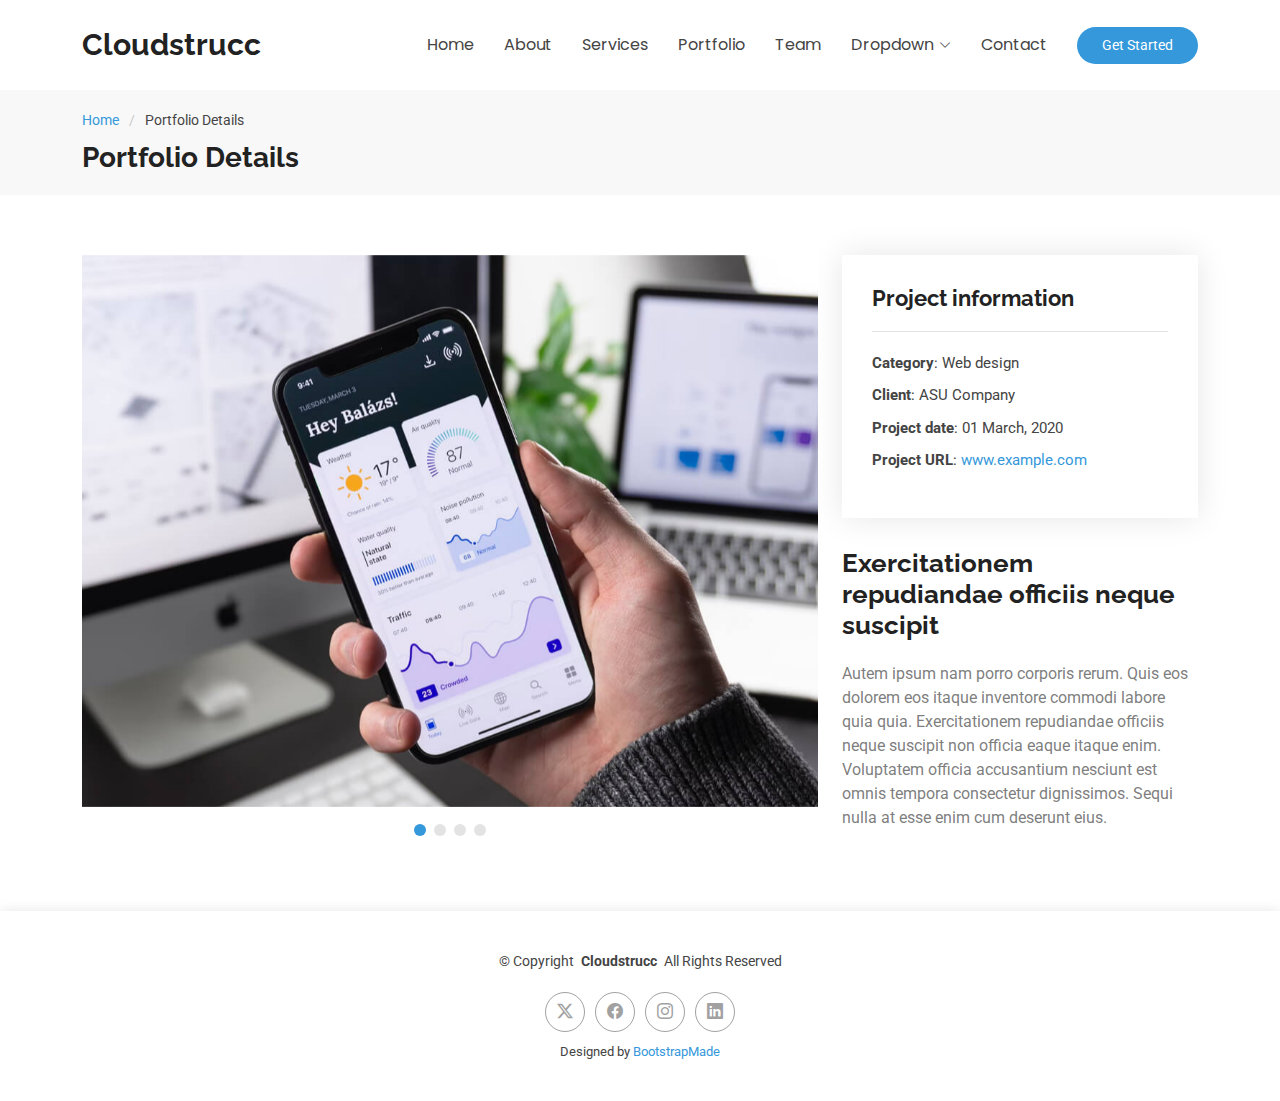
<file: portfolio-details.html>
<!DOCTYPE html>
<html lang="en">

<head>
  <meta charset="utf-8">
  <meta content="width=device-width, initial-scale=1.0" name="viewport">
  <title>Portfolio Details - Cloudstrucc Bootstrap Template</title>
  <meta name="description" content="">
  <meta name="keywords" content="">

  <!-- Favicons -->
  <link href="assets/img/favicon.png" rel="icon">
  <link href="assets/img/apple-touch-icon.png" rel="apple-touch-icon">

  <!-- Fonts -->
  <link href="https://fonts.googleapis.com" rel="preconnect">
  <link href="https://fonts.gstatic.com" rel="preconnect" crossorigin>
  <link href="https://fonts.googleapis.com/css2?family=Roboto:ital,wght@0,100;0,300;0,400;0,500;0,700;0,900;1,100;1,300;1,400;1,500;1,700;1,900&family=Poppins:ital,wght@0,100;0,200;0,300;0,400;0,500;0,600;0,700;0,800;0,900;1,100;1,200;1,300;1,400;1,500;1,600;1,700;1,800;1,900&family=Raleway:ital,wght@0,100;0,200;0,300;0,400;0,500;0,600;0,700;0,800;0,900;1,100;1,200;1,300;1,400;1,500;1,600;1,700;1,800;1,900&display=swap" rel="stylesheet">

  <!-- Vendor CSS Files -->
  <link href="assets/vendor/bootstrap/css/bootstrap.min.css" rel="stylesheet">
  <link href="assets/vendor/bootstrap-icons/bootstrap-icons.css" rel="stylesheet">
  <link href="assets/vendor/aos/aos.css" rel="stylesheet">
  <link href="assets/vendor/glightbox/css/glightbox.min.css" rel="stylesheet">
  <link href="assets/vendor/swiper/swiper-bundle.min.css" rel="stylesheet">

  <!-- Main CSS File -->
  <link href="assets/css/main.css" rel="stylesheet">

  <!-- =======================================================
  * Template Name: Cloudstrucc
  * Template URL: https://bootstrapmade.com/Cloudstrucc-free-bootstrap-template/
  * Updated: Aug 07 2024 with Bootstrap v5.3.3
  * Author: BootstrapMade.com
  * License: https://bootstrapmade.com/license/
  ======================================================== -->
</head>

<body class="portfolio-details-page">

  <header id="header" class="header d-flex align-items-center sticky-top">
    <div class="container-fluid container-xl position-relative d-flex align-items-center">

      <a href="index.html" class="logo d-flex align-items-center me-auto">
        <!-- Uncomment the line below if you also wish to use an image logo -->
        <!-- <img src="assets/img/logo.png" alt=""> -->
        <h1 class="sitename">Cloudstrucc</h1>
      </a>

      <nav id="navmenu" class="navmenu">
        <ul>
          <li><a href="#hero">Home<br></a></li>
          <li><a href="#about">About</a></li>
          <li><a href="#services">Services</a></li>
          <li><a href="#portfolio">Portfolio</a></li>
          <li><a href="#team">Team</a></li>
          <li class="dropdown"><a href="#"><span>Dropdown</span> <i class="bi bi-chevron-down toggle-dropdown"></i></a>
            <ul>
              <li><a href="#">Dropdown 1</a></li>
              <li class="dropdown"><a href="#"><span>Deep Dropdown</span> <i class="bi bi-chevron-down toggle-dropdown"></i></a>
                <ul>
                  <li><a href="#">Deep Dropdown 1</a></li>
                  <li><a href="#">Deep Dropdown 2</a></li>
                  <li><a href="#">Deep Dropdown 3</a></li>
                  <li><a href="#">Deep Dropdown 4</a></li>
                  <li><a href="#">Deep Dropdown 5</a></li>
                </ul>
              </li>
              <li><a href="#">Dropdown 2</a></li>
              <li><a href="#">Dropdown 3</a></li>
              <li><a href="#">Dropdown 4</a></li>
            </ul>
          </li>
          <li><a href="#contact">Contact</a></li>
        </ul>
        <i class="mobile-nav-toggle d-xl-none bi bi-list"></i>
      </nav>

      <a class="btn-getstarted" href="index.html#about">Get Started</a>

    </div>
  </header>

  <main class="main">

    <!-- Page Title -->
    <div class="page-title" data-aos="fade">
      <div class="container">
        <nav class="breadcrumbs">
          <ol>
            <li><a href="index.html">Home</a></li>
            <li class="current">Portfolio Details</li>
          </ol>
        </nav>
        <h1>Portfolio Details</h1>
      </div>
    </div><!-- End Page Title -->

    <!-- Portfolio Details Section -->
    <section id="portfolio-details" class="portfolio-details section">

      <div class="container" data-aos="fade-up" data-aos-delay="100">

        <div class="row gy-4">

          <div class="col-lg-8">
            <div class="portfolio-details-slider swiper init-swiper">

              <script type="application/json" class="swiper-config">
                {
                  "loop": true,
                  "speed": 600,
                  "autoplay": {
                    "delay": 5000
                  },
                  "slidesPerView": "auto",
                  "pagination": {
                    "el": ".swiper-pagination",
                    "type": "bullets",
                    "clickable": true
                  }
                }
              </script>

              <div class="swiper-wrapper align-items-center">

                <div class="swiper-slide">
                  <img src="assets/img/portfolio/app-1.jpg" alt="">
                </div>

                <div class="swiper-slide">
                  <img src="assets/img/portfolio/product-1.jpg" alt="">
                </div>

                <div class="swiper-slide">
                  <img src="assets/img/portfolio/branding-1.jpg" alt="">
                </div>

                <div class="swiper-slide">
                  <img src="assets/img/portfolio/books-1.jpg" alt="">
                </div>

              </div>
              <div class="swiper-pagination"></div>
            </div>
          </div>

          <div class="col-lg-4">
            <div class="portfolio-info" data-aos="fade-up" data-aos-delay="200">
              <h3>Project information</h3>
              <ul>
                <li><strong>Category</strong>: Web design</li>
                <li><strong>Client</strong>: ASU Company</li>
                <li><strong>Project date</strong>: 01 March, 2020</li>
                <li><strong>Project URL</strong>: <a href="#">www.example.com</a></li>
              </ul>
            </div>
            <div class="portfolio-description" data-aos="fade-up" data-aos-delay="300">
              <h2>Exercitationem repudiandae officiis neque suscipit</h2>
              <p>
                Autem ipsum nam porro corporis rerum. Quis eos dolorem eos itaque inventore commodi labore quia quia. Exercitationem repudiandae officiis neque suscipit non officia eaque itaque enim. Voluptatem officia accusantium nesciunt est omnis tempora consectetur dignissimos. Sequi nulla at esse enim cum deserunt eius.
              </p>
            </div>
          </div>

        </div>

      </div>

    </section><!-- /Portfolio Details Section -->

  </main>

  <footer id="footer" class="footer">

    <div class="container">
      <div class="copyright text-center ">
        <p>© <span>Copyright</span> <strong class="px-1 sitename">Cloudstrucc</strong> <span>All Rights Reserved</span></p>
      </div>
      <div class="social-links d-flex justify-content-center">
        <a href=""><i class="bi bi-twitter-x"></i></a>
        <a href=""><i class="bi bi-facebook"></i></a>
        <a href=""><i class="bi bi-instagram"></i></a>
        <a href=""><i class="bi bi-linkedin"></i></a>
      </div>
      <div class="credits">
        <!-- All the links in the footer should remain intact. -->
        <!-- You can delete the links only if you've purchased the pro version. -->
        <!-- Licensing information: https://bootstrapmade.com/license/ -->
        <!-- Purchase the pro version with working PHP/AJAX contact form: [buy-url] -->
        Designed by <a href="https://bootstrapmade.com/">BootstrapMade</a>
      </div>
    </div>

  </footer>

  <!-- Scroll Top -->
  <a href="#" id="scroll-top" class="scroll-top d-flex align-items-center justify-content-center"><i class="bi bi-arrow-up-short"></i></a>

  <!-- Preloader -->
  <div id="preloader"></div>

  <!-- Vendor JS Files -->
  <script src="assets/vendor/bootstrap/js/bootstrap.bundle.min.js"></script>
  <script src="assets/vendor/php-email-form/validate.js"></script>
  <script src="assets/vendor/aos/aos.js"></script>
  <script src="assets/vendor/glightbox/js/glightbox.min.js"></script>
  <script src="assets/vendor/purecounter/purecounter_vanilla.js"></script>
  <script src="assets/vendor/swiper/swiper-bundle.min.js"></script>
  <script src="assets/vendor/imagesloaded/imagesloaded.pkgd.min.js"></script>
  <script src="assets/vendor/isotope-layout/isotope.pkgd.min.js"></script>

  <!-- Main JS File -->
  <script src="assets/js/main.js"></script>

</body>

</html>
</file>
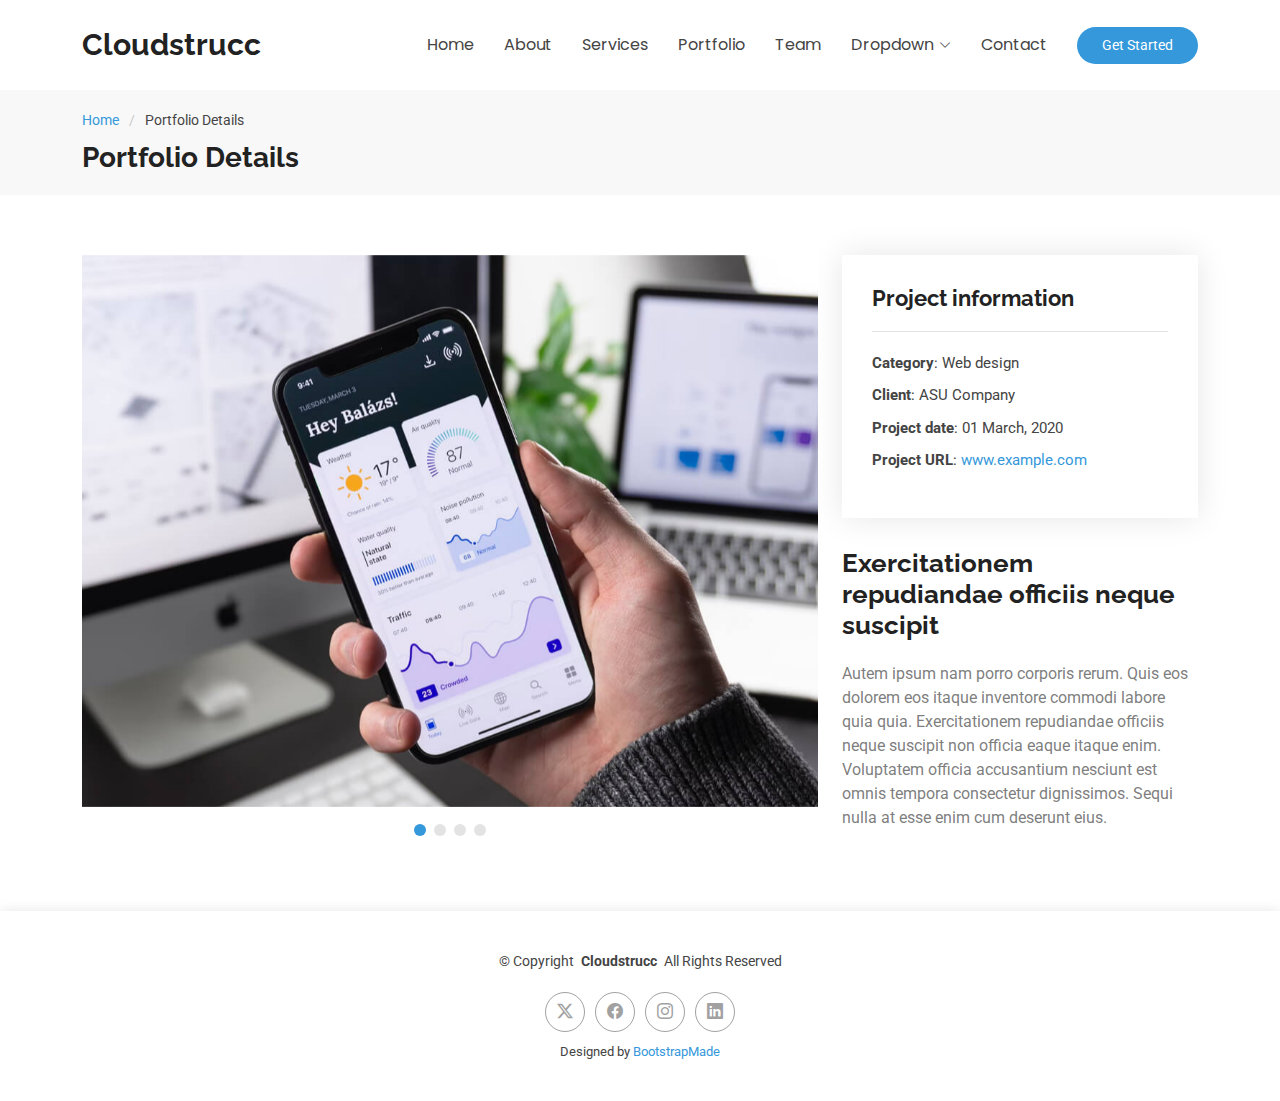
<file: product-ecomm.html>
<!DOCTYPE html>
<html lang="en">

<head>
  <meta charset="utf-8">
  <meta content="width=device-width, initial-scale=1.0" name="viewport">
  <title>Power Pages Template Libary - Cloudstrucc</title>
  <meta name="description" content="">
  <meta name="keywords" content="">

  <!-- Favicons -->
  <link href="assets/img/favicon.png" rel="icon">
  <link href="assets/img/apple-touch-icon.png" rel="apple-touch-icon">

  <!-- Fonts -->
  <link href="https://fonts.googleapis.com" rel="preconnect">
  <link href="https://fonts.gstatic.com" rel="preconnect" crossorigin>
  <link href="https://fonts.googleapis.com/css2?family=Roboto:ital,wght@0,100;0,300;0,400;0,500;0,700;0,900;1,100;1,300;1,400;1,500;1,700;1,900&family=Poppins:ital,wght@0,100;0,200;0,300;0,400;0,500;0,600;0,700;0,800;0,900;1,100;1,200;1,300;1,400;1,500;1,600;1,700;1,800;1,900&family=Raleway:ital,wght@0,100;0,200;0,300;0,400;0,500;0,600;0,700;0,800;0,900;1,100;1,200;1,300;1,400;1,500;1,600;1,700;1,800;1,900&display=swap" rel="stylesheet">

  <!-- Vendor CSS Files -->
  <link href="assets/vendor/bootstrap/css/bootstrap.min.css" rel="stylesheet">
  <link href="assets/vendor/bootstrap-icons/bootstrap-icons.css" rel="stylesheet">
  <link href="assets/vendor/aos/aos.css" rel="stylesheet">
  <link href="assets/vendor/glightbox/css/glightbox.min.css" rel="stylesheet">
  <link href="assets/vendor/swiper/swiper-bundle.min.css" rel="stylesheet">

  <!-- Main CSS File -->
  <link href="assets/css/main.css" rel="stylesheet">

  <!-- =======================================================
  * Template Name: Cloudstrucc
  * Template URL: https://bootstrapmade.com/Cloudstrucc-free-bootstrap-template/
  * Updated: Aug 07 2024 with Bootstrap v5.3.3
  * Author: BootstrapMade.com
  * License: https://bootstrapmade.com/license/
  ======================================================== -->
</head>

<body class="portfolio-details-page">

  <header id="header" class="header d-flex align-items-center sticky-top">
    <div class="container-fluid container-xl position-relative d-flex align-items-center">

      <a href="index.html" class="logo d-flex align-items-center me-auto">
        <!-- Uncomment the line below if you also wish to use an image logo -->
        <!-- <img src="assets/img/logo.png" alt=""> -->
        <h1 class="sitename">Cloudstrucc</h1>
      </a>

      <nav id="navmenu" class="navmenu">
        <ul>
          <li><a href="#hero">Home<br></a></li>
          <li><a href="#about">About</a></li>
          <li><a href="#services">Services</a></li>
          <li><a href="#portfolio">Portfolio</a></li>
          <li><a href="#team">Team</a></li>
          <li class="dropdown"><a href="#"><span>Dropdown</span> <i class="bi bi-chevron-down toggle-dropdown"></i></a>
            <ul>
              <li><a href="#">Dropdown 1</a></li>
              <li class="dropdown"><a href="#"><span>Deep Dropdown</span> <i class="bi bi-chevron-down toggle-dropdown"></i></a>
                <ul>
                  <li><a href="#">Deep Dropdown 1</a></li>
                  <li><a href="#">Deep Dropdown 2</a></li>
                  <li><a href="#">Deep Dropdown 3</a></li>
                  <li><a href="#">Deep Dropdown 4</a></li>
                  <li><a href="#">Deep Dropdown 5</a></li>
                </ul>
              </li>
              <li><a href="#">Dropdown 2</a></li>
              <li><a href="#">Dropdown 3</a></li>
              <li><a href="#">Dropdown 4</a></li>
            </ul>
          </li>
          <li><a href="#contact">Contact</a></li>
        </ul>
        <i class="mobile-nav-toggle d-xl-none bi bi-list"></i>
      </nav>

      <a class="btn-getstarted" href="index.html#about">Get Started</a>

    </div>
  </header>

  <main class="main">

    <!-- Page Title -->
    <div class="page-title" data-aos="fade">
      <div class="container">
        <nav class="breadcrumbs">
          <ol>
            <li><a href="index.html">Home</a></li>
            <li class="current">Portfolio Details</li>
          </ol>
        </nav>
        <h1>Portfolio Details</h1>
      </div>
    </div><!-- End Page Title -->

    <!-- Portfolio Details Section -->
    <section id="portfolio-details" class="portfolio-details section">

      <div class="container" data-aos="fade-up" data-aos-delay="100">

        <div class="row gy-4">

          <div class="col-lg-8">
            <div class="portfolio-details-slider swiper init-swiper">

              <script type="application/json" class="swiper-config">
                {
                  "loop": true,
                  "speed": 600,
                  "autoplay": {
                    "delay": 5000
                  },
                  "slidesPerView": "auto",
                  "pagination": {
                    "el": ".swiper-pagination",
                    "type": "bullets",
                    "clickable": true
                  }
                }
              </script>

              <div class="swiper-wrapper align-items-center">

                <div class="swiper-slide">
                  <img src="assets/img/portfolio/app-1.jpg" alt="">
                </div>

                <div class="swiper-slide">
                  <img src="assets/img/portfolio/product-1.jpg" alt="">
                </div>

                <div class="swiper-slide">
                  <img src="assets/img/portfolio/branding-1.jpg" alt="">
                </div>

                <div class="swiper-slide">
                  <img src="assets/img/portfolio/books-1.jpg" alt="">
                </div>

              </div>
              <div class="swiper-pagination"></div>
            </div>
          </div>

          <div class="col-lg-4">
            <div class="portfolio-info" data-aos="fade-up" data-aos-delay="200">
              <h3>Project information</h3>
              <ul>
                <li><strong>Category</strong>: Web design</li>
                <li><strong>Client</strong>: ASU Company</li>
                <li><strong>Project date</strong>: 01 March, 2020</li>
                <li><strong>Project URL</strong>: <a href="#">www.example.com</a></li>
              </ul>
            </div>
            <div class="portfolio-description" data-aos="fade-up" data-aos-delay="300">
              <h2>Exercitationem repudiandae officiis neque suscipit</h2>
              <p>
                Autem ipsum nam porro corporis rerum. Quis eos dolorem eos itaque inventore commodi labore quia quia. Exercitationem repudiandae officiis neque suscipit non officia eaque itaque enim. Voluptatem officia accusantium nesciunt est omnis tempora consectetur dignissimos. Sequi nulla at esse enim cum deserunt eius.
              </p>
            </div>
          </div>

        </div>

      </div>

    </section><!-- /Portfolio Details Section -->

  </main>

  <footer id="footer" class="footer">

    <div class="container">
      <div class="copyright text-center ">
        <p>© <span>Copyright</span> <strong class="px-1 sitename">Cloudstrucc</strong> <span>All Rights Reserved</span></p>
      </div>
      <div class="social-links d-flex justify-content-center">
        <a href=""><i class="bi bi-twitter-x"></i></a>
        <a href=""><i class="bi bi-facebook"></i></a>
        <a href=""><i class="bi bi-instagram"></i></a>
        <a href=""><i class="bi bi-linkedin"></i></a>
      </div>
      <div class="credits">
        <!-- All the links in the footer should remain intact. -->
        <!-- You can delete the links only if you've purchased the pro version. -->
        <!-- Licensing information: https://bootstrapmade.com/license/ -->
        <!-- Purchase the pro version with working PHP/AJAX contact form: [buy-url] -->
        Designed by <a href="https://bootstrapmade.com/">BootstrapMade</a>
      </div>
    </div>

  </footer>

  <!-- Scroll Top -->
  <a href="#" id="scroll-top" class="scroll-top d-flex align-items-center justify-content-center"><i class="bi bi-arrow-up-short"></i></a>

  <!-- Preloader -->
  <div id="preloader"></div>

  <!-- Vendor JS Files -->
  <script src="assets/vendor/bootstrap/js/bootstrap.bundle.min.js"></script>
  <script src="assets/vendor/php-email-form/validate.js"></script>
  <script src="assets/vendor/aos/aos.js"></script>
  <script src="assets/vendor/glightbox/js/glightbox.min.js"></script>
  <script src="assets/vendor/purecounter/purecounter_vanilla.js"></script>
  <script src="assets/vendor/swiper/swiper-bundle.min.js"></script>
  <script src="assets/vendor/imagesloaded/imagesloaded.pkgd.min.js"></script>
  <script src="assets/vendor/isotope-layout/isotope.pkgd.min.js"></script>

  <!-- Main JS File -->
  <script src="assets/js/main.js"></script>

</body>

</html>
</file>
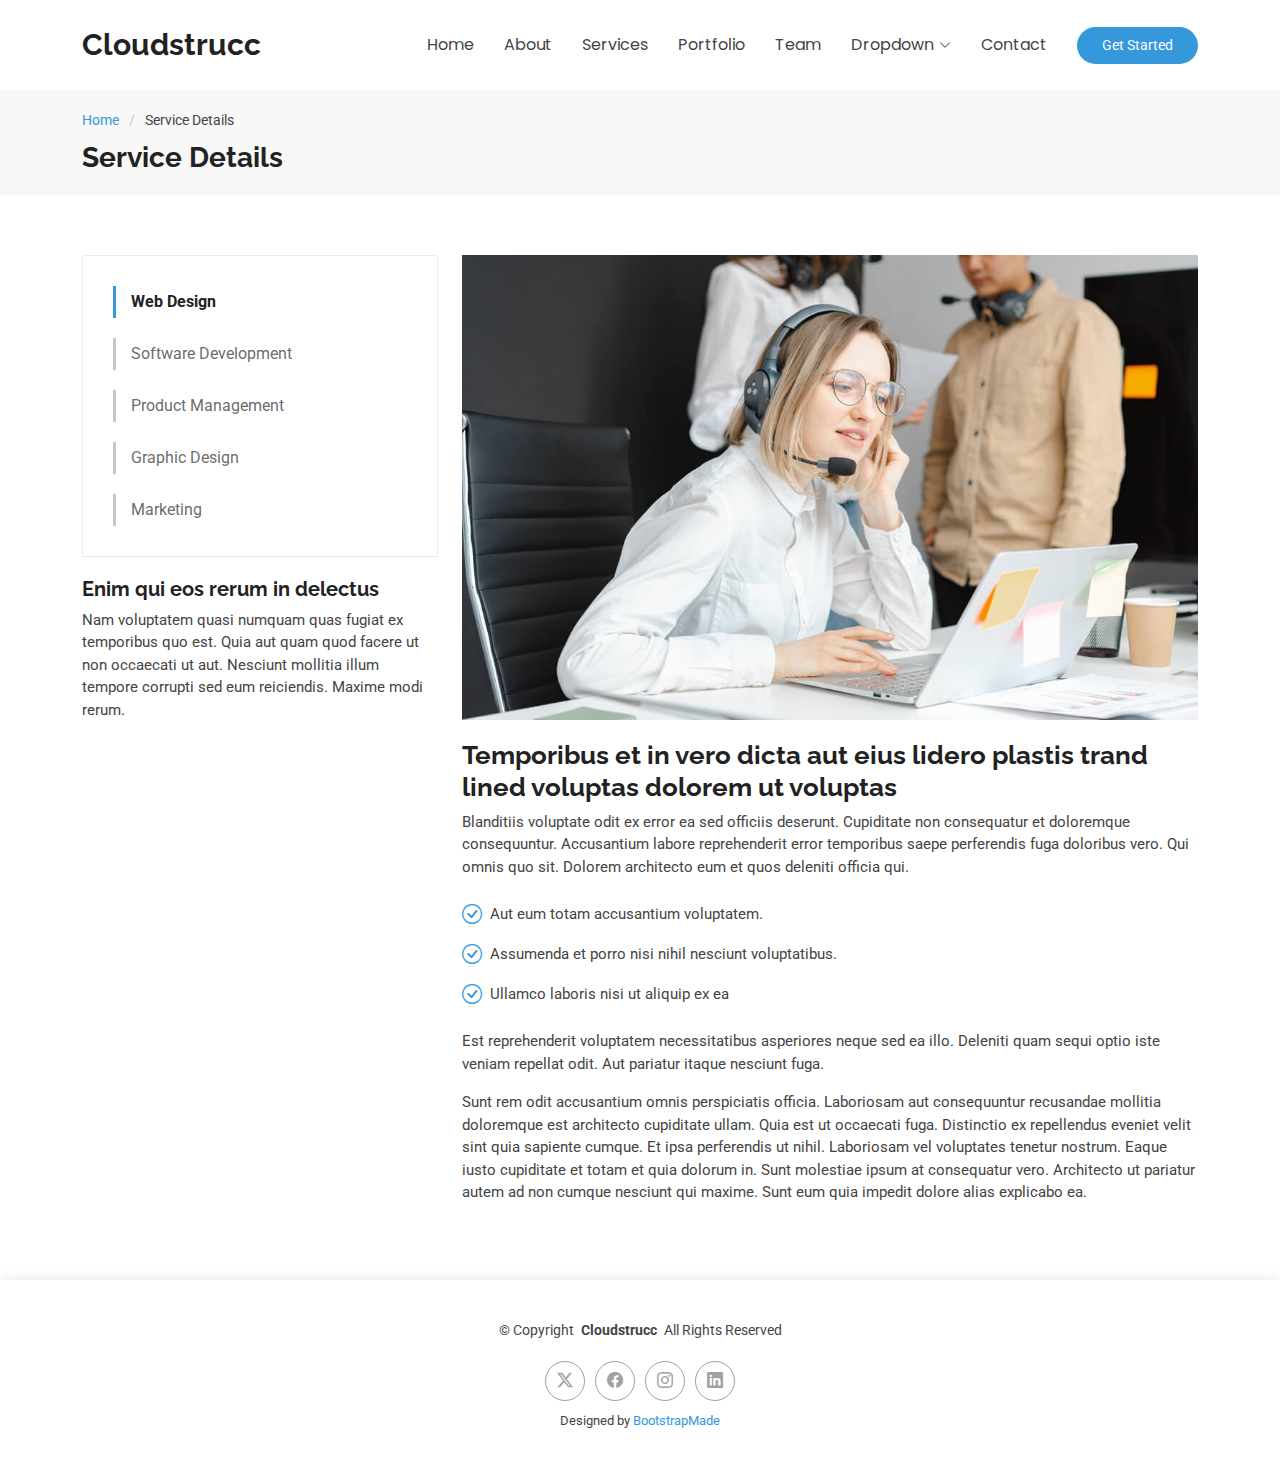
<file: service-azurem365.html>
<!DOCTYPE html>
<html lang="en">

<head>
  <meta charset="utf-8">
  <meta content="width=device-width, initial-scale=1.0" name="viewport">
  <title>Service Details - Cloudstrucc</title>
  <meta name="description" content="">
  <meta name="keywords" content="">

  <!-- Favicons -->
  <link href="assets/img/favicon.png" rel="icon">
  <link href="assets/img/apple-touch-icon.png" rel="apple-touch-icon">

  <!-- Fonts -->
  <link href="https://fonts.googleapis.com" rel="preconnect">
  <link href="https://fonts.gstatic.com" rel="preconnect" crossorigin>
  <link href="https://fonts.googleapis.com/css2?family=Roboto:ital,wght@0,100;0,300;0,400;0,500;0,700;0,900;1,100;1,300;1,400;1,500;1,700;1,900&family=Poppins:ital,wght@0,100;0,200;0,300;0,400;0,500;0,600;0,700;0,800;0,900;1,100;1,200;1,300;1,400;1,500;1,600;1,700;1,800;1,900&family=Raleway:ital,wght@0,100;0,200;0,300;0,400;0,500;0,600;0,700;0,800;0,900;1,100;1,200;1,300;1,400;1,500;1,600;1,700;1,800;1,900&display=swap" rel="stylesheet">

  <!-- Vendor CSS Files -->
  <link href="assets/vendor/bootstrap/css/bootstrap.min.css" rel="stylesheet">
  <link href="assets/vendor/bootstrap-icons/bootstrap-icons.css" rel="stylesheet">
  <link href="assets/vendor/aos/aos.css" rel="stylesheet">
  <link href="assets/vendor/glightbox/css/glightbox.min.css" rel="stylesheet">
  <link href="assets/vendor/swiper/swiper-bundle.min.css" rel="stylesheet">

  <!-- Main CSS File -->
  <link href="assets/css/main.css" rel="stylesheet">

  <!-- =======================================================
  * Template Name: Cloudstrucc
  * Template URL: https://bootstrapmade.com/Cloudstrucc-free-bootstrap-template/
  * Updated: Aug 07 2024 with Bootstrap v5.3.3
  * Author: BootstrapMade.com
  * License: https://bootstrapmade.com/license/
  ======================================================== -->
</head>

<body class="service-details-page">

  <header id="header" class="header d-flex align-items-center sticky-top">
    <div class="container-fluid container-xl position-relative d-flex align-items-center">

      <a href="index.html" class="logo d-flex align-items-center me-auto">
        <!-- Uncomment the line below if you also wish to use an image logo -->
        <!-- <img src="assets/img/logo.png" alt=""> -->
        <h1 class="sitename">Cloudstrucc</h1>
      </a>

      <nav id="navmenu" class="navmenu">
        <ul>
          <li><a href="#hero">Home<br></a></li>
          <li><a href="#about">About</a></li>
          <li><a href="#services">Services</a></li>
          <li><a href="#portfolio">Portfolio</a></li>
          <li><a href="#team">Team</a></li>
          <li class="dropdown"><a href="#"><span>Dropdown</span> <i class="bi bi-chevron-down toggle-dropdown"></i></a>
            <ul>
              <li><a href="#">Dropdown 1</a></li>
              <li class="dropdown"><a href="#"><span>Deep Dropdown</span> <i class="bi bi-chevron-down toggle-dropdown"></i></a>
                <ul>
                  <li><a href="#">Deep Dropdown 1</a></li>
                  <li><a href="#">Deep Dropdown 2</a></li>
                  <li><a href="#">Deep Dropdown 3</a></li>
                  <li><a href="#">Deep Dropdown 4</a></li>
                  <li><a href="#">Deep Dropdown 5</a></li>
                </ul>
              </li>
              <li><a href="#">Dropdown 2</a></li>
              <li><a href="#">Dropdown 3</a></li>
              <li><a href="#">Dropdown 4</a></li>
            </ul>
          </li>
          <li><a href="#contact">Contact</a></li>
        </ul>
        <i class="mobile-nav-toggle d-xl-none bi bi-list"></i>
      </nav>

      <a class="btn-getstarted" href="index.html#about">Get Started</a>

    </div>
  </header>

  <main class="main">

    <!-- Page Title -->
    <div class="page-title" data-aos="fade">
      <div class="container">
        <nav class="breadcrumbs">
          <ol>
            <li><a href="index.html">Home</a></li>
            <li class="current">Service Details</li>
          </ol>
        </nav>
        <h1>Service Details</h1>
      </div>
    </div><!-- End Page Title -->

    <!-- Service Details Section -->
    <section id="service-details" class="service-details section">

      <div class="container">

        <div class="row gy-4">

          <div class="col-lg-4" data-aos="fade-up" data-aos-delay="100">
            <div class="services-list">
              <a href="#" class="active">Web Design</a>
              <a href="#">Software Development</a>
              <a href="#">Product Management</a>
              <a href="#">Graphic Design</a>
              <a href="#">Marketing</a>
            </div>

            <h4>Enim qui eos rerum in delectus</h4>
            <p>Nam voluptatem quasi numquam quas fugiat ex temporibus quo est. Quia aut quam quod facere ut non occaecati ut aut. Nesciunt mollitia illum tempore corrupti sed eum reiciendis. Maxime modi rerum.</p>
          </div>

          <div class="col-lg-8" data-aos="fade-up" data-aos-delay="200">
            <img src="assets/img/services.jpg" alt="" class="img-fluid services-img">
            <h3>Temporibus et in vero dicta aut eius lidero plastis trand lined voluptas dolorem ut voluptas</h3>
            <p>
              Blanditiis voluptate odit ex error ea sed officiis deserunt. Cupiditate non consequatur et doloremque consequuntur. Accusantium labore reprehenderit error temporibus saepe perferendis fuga doloribus vero. Qui omnis quo sit. Dolorem architecto eum et quos deleniti officia qui.
            </p>
            <ul>
              <li><i class="bi bi-check-circle"></i> <span>Aut eum totam accusantium voluptatem.</span></li>
              <li><i class="bi bi-check-circle"></i> <span>Assumenda et porro nisi nihil nesciunt voluptatibus.</span></li>
              <li><i class="bi bi-check-circle"></i> <span>Ullamco laboris nisi ut aliquip ex ea</span></li>
            </ul>
            <p>
              Est reprehenderit voluptatem necessitatibus asperiores neque sed ea illo. Deleniti quam sequi optio iste veniam repellat odit. Aut pariatur itaque nesciunt fuga.
            </p>
            <p>
              Sunt rem odit accusantium omnis perspiciatis officia. Laboriosam aut consequuntur recusandae mollitia doloremque est architecto cupiditate ullam. Quia est ut occaecati fuga. Distinctio ex repellendus eveniet velit sint quia sapiente cumque. Et ipsa perferendis ut nihil. Laboriosam vel voluptates tenetur nostrum. Eaque iusto cupiditate et totam et quia dolorum in. Sunt molestiae ipsum at consequatur vero. Architecto ut pariatur autem ad non cumque nesciunt qui maxime. Sunt eum quia impedit dolore alias explicabo ea.
            </p>
          </div>

        </div>

      </div>

    </section><!-- /Service Details Section -->

  </main>

  <footer id="footer" class="footer">

    <div class="container">
      <div class="copyright text-center ">
        <p>© <span>Copyright</span> <strong class="px-1 sitename">Cloudstrucc</strong> <span>All Rights Reserved</span></p>
      </div>
      <div class="social-links d-flex justify-content-center">
        <a href=""><i class="bi bi-twitter-x"></i></a>
        <a href=""><i class="bi bi-facebook"></i></a>
        <a href=""><i class="bi bi-instagram"></i></a>
        <a href=""><i class="bi bi-linkedin"></i></a>
      </div>
      <div class="credits">
        <!-- All the links in the footer should remain intact. -->
        <!-- You can delete the links only if you've purchased the pro version. -->
        <!-- Licensing information: https://bootstrapmade.com/license/ -->
        <!-- Purchase the pro version with working PHP/AJAX contact form: [buy-url] -->
        Designed by <a href="https://bootstrapmade.com/">BootstrapMade</a>
      </div>
    </div>

  </footer>

  <!-- Scroll Top -->
  <a href="#" id="scroll-top" class="scroll-top d-flex align-items-center justify-content-center"><i class="bi bi-arrow-up-short"></i></a>

  <!-- Preloader -->
  <div id="preloader"></div>

  <!-- Vendor JS Files -->
  <script src="assets/vendor/bootstrap/js/bootstrap.bundle.min.js"></script>
  <script src="assets/vendor/php-email-form/validate.js"></script>
  <script src="assets/vendor/aos/aos.js"></script>
  <script src="assets/vendor/glightbox/js/glightbox.min.js"></script>
  <script src="assets/vendor/purecounter/purecounter_vanilla.js"></script>
  <script src="assets/vendor/swiper/swiper-bundle.min.js"></script>
  <script src="assets/vendor/imagesloaded/imagesloaded.pkgd.min.js"></script>
  <script src="assets/vendor/isotope-layout/isotope.pkgd.min.js"></script>

  <!-- Main JS File -->
  <script src="assets/js/main.js"></script>

</body>

</html>
</file>
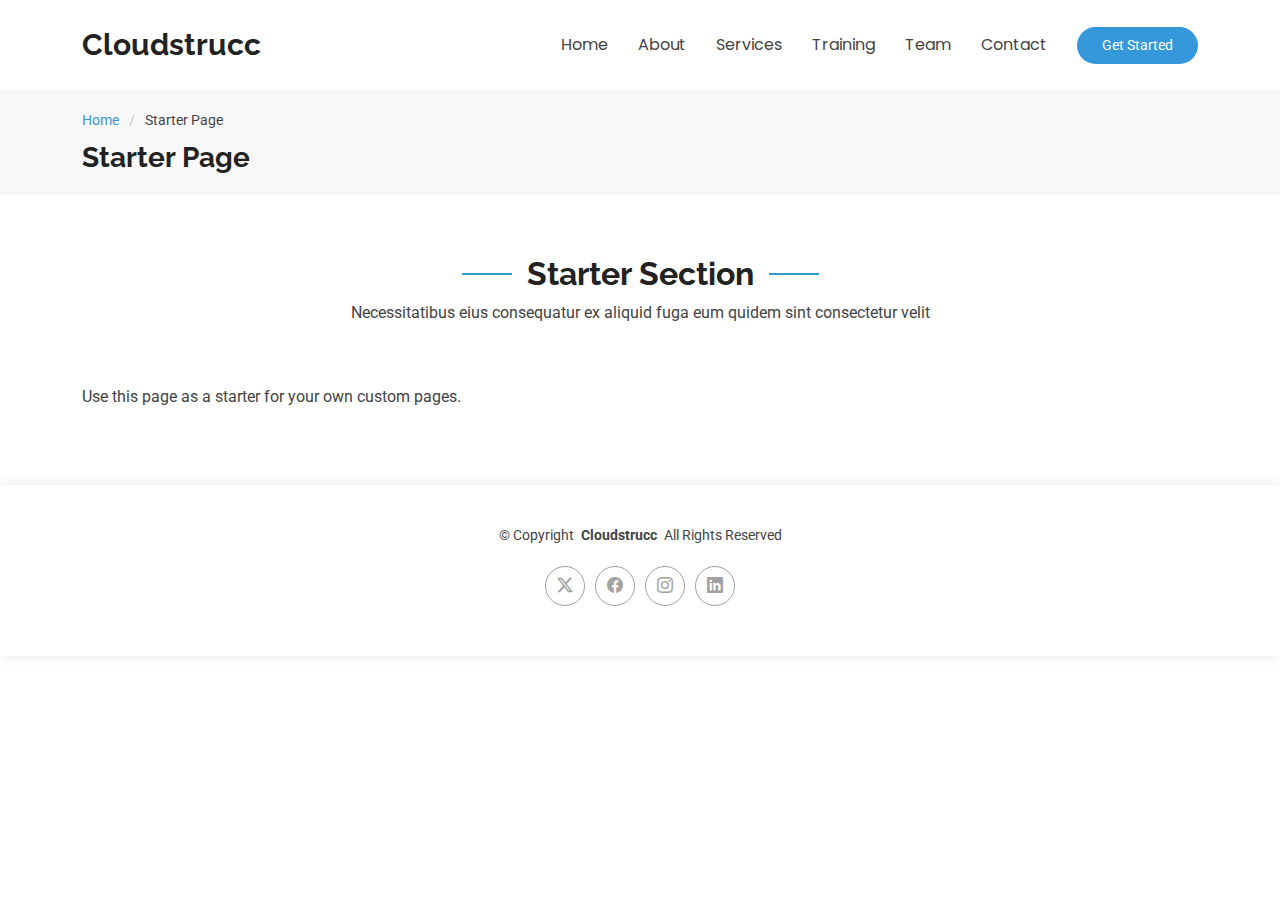
<file: starter-page.html>
<!DOCTYPE html>
<html lang="en">

<head>
  <meta charset="utf-8">
  <meta content="width=device-width, initial-scale=1.0" name="viewport">
  <title>Cloudstrucc inc.</title>
  <meta name="description" content="">
  <meta name="keywords" content="">

  <!-- Favicons -->
  <link href="assets/img/favicon.png" rel="icon">
  <link href="assets/img/apple-touch-icon.png" rel="apple-touch-icon">

  <!-- Fonts -->
  <link href="https://fonts.googleapis.com" rel="preconnect">
  <link href="https://fonts.gstatic.com" rel="preconnect" crossorigin>
  <link href="https://fonts.googleapis.com/css2?family=Roboto:ital,wght@0,100;0,300;0,400;0,500;0,700;0,900;1,100;1,300;1,400;1,500;1,700;1,900&family=Poppins:ital,wght@0,100;0,200;0,300;0,400;0,500;0,600;0,700;0,800;0,900;1,100;1,200;1,300;1,400;1,500;1,600;1,700;1,800;1,900&family=Raleway:ital,wght@0,100;0,200;0,300;0,400;0,500;0,600;0,700;0,800;0,900;1,100;1,200;1,300;1,400;1,500;1,600;1,700;1,800;1,900&display=swap" rel="stylesheet">

  <!-- Vendor CSS Files -->
  <link href="assets/vendor/bootstrap/css/bootstrap.min.css" rel="stylesheet">
  <link href="assets/vendor/bootstrap-icons/bootstrap-icons.css" rel="stylesheet">
  <link href="assets/vendor/aos/aos.css" rel="stylesheet">
  <link href="assets/vendor/glightbox/css/glightbox.min.css" rel="stylesheet">
  <link href="assets/vendor/swiper/swiper-bundle.min.css" rel="stylesheet">

  <!-- Main CSS File -->
  <link href="assets/css/main.css" rel="stylesheet">

  <!-- =======================================================
  * Template Name: Cloudstrucc
  * Template URL: https://bootstrapmade.com/Cloudstrucc-free-bootstrap-template/
  * Updated: Aug 07 2024 with Bootstrap v5.3.3
  * Author: BootstrapMade.com
  * License: https://bootstrapmade.com/license/
  ======================================================== -->
</head>

<body class="starter-page-page">

  <header id="header" class="header d-flex align-items-center sticky-top">
    <div class="container-fluid container-xl position-relative d-flex align-items-center">

      <a href="index.html" class="logo d-flex align-items-center me-auto">
        <!-- Uncomment the line below if you also wish to use an image logo -->
        <!-- <img src="assets/img/logo.png" alt=""> -->
        <h1 class="sitename">Cloudstrucc</h1>
      </a>

      <nav id="navmenu" class="navmenu">
        <ul>
          <li><a href="#hero">Home<br></a></li>
          <li><a href="#about">About</a></li>
          <li><a href="#services">Services</a></li>
          <li><a href="#Training">Training</a></li>
          <li><a href="#team">Team</a></li>        
          <li><a href="#contact">Contact</a></li>
        </ul>
        <i class="mobile-nav-toggle d-xl-none bi bi-list"></i>
      </nav>

      <a class="btn-getstarted" href="index.html#about">Get Started</a>

    </div>
  </header>

  <main class="main">

    <!-- Page Title -->
    <div class="page-title" data-aos="fade">
      <div class="container">
        <nav class="breadcrumbs">
          <ol>
            <li><a href="index.html">Home</a></li>
            <li class="current">Starter Page</li>
          </ol>
        </nav>
        <h1>Starter Page</h1>
      </div>
    </div><!-- End Page Title -->

    <!-- Starter Section Section -->
    <section id="starter-section" class="starter-section section">

      <!-- Section Title -->
      <div class="container section-title" data-aos="fade-up">
        <h2>Starter Section</h2>
        <p>Necessitatibus eius consequatur ex aliquid fuga eum quidem sint consectetur velit</p>
      </div><!-- End Section Title -->

      <div class="container" data-aos="fade-up">
        <p>Use this page as a starter for your own custom pages.</p>
      </div>

    </section><!-- /Starter Section Section -->

  </main>

  <footer id="footer" class="footer">

    <div class="container">
      <div class="copyright text-center ">
        <p>© <span>Copyright</span> <strong class="px-1 sitename">Cloudstrucc</strong> <span>All Rights Reserved</span></p>
      </div>
      <div class="social-links d-flex justify-content-center">
        <a href=""><i class="bi bi-twitter-x"></i></a>
        <a href=""><i class="bi bi-facebook"></i></a>
        <a href=""><i class="bi bi-instagram"></i></a>
        <a href=""><i class="bi bi-linkedin"></i></a>
      </div>
      <div class="credits">
        <!-- All the links in the footer should remain intact. -->
        <!-- You can delete the links only if you've purchased the pro version. -->
        <!-- Licensing information: https://bootstrapmade.com/license/ -->
        <!-- Purchase the pro version with working PHP/AJAX contact form: [buy-url] -->
        <!-- Designed by <a href="https://bootstrapmade.com/">BootstrapMade</a> -->
      </div>
    </div>

  </footer>

  <!-- Scroll Top -->
  <a href="#" id="scroll-top" class="scroll-top d-flex align-items-center justify-content-center"><i class="bi bi-arrow-up-short"></i></a>

  <!-- Preloader -->
  <div id="preloader"></div>

  <!-- Vendor JS Files -->
  <script src="assets/vendor/bootstrap/js/bootstrap.bundle.min.js"></script>
  <script src="assets/vendor/php-email-form/validate.js"></script>
  <script src="assets/vendor/aos/aos.js"></script>
  <script src="assets/vendor/glightbox/js/glightbox.min.js"></script>
  <script src="assets/vendor/purecounter/purecounter_vanilla.js"></script>
  <script src="assets/vendor/swiper/swiper-bundle.min.js"></script>
  <script src="assets/vendor/imagesloaded/imagesloaded.pkgd.min.js"></script>
  <script src="assets/vendor/isotope-layout/isotope.pkgd.min.js"></script>

  <!-- Main JS File -->
  <script src="assets/js/main.js"></script>

</body>

</html>
</file>
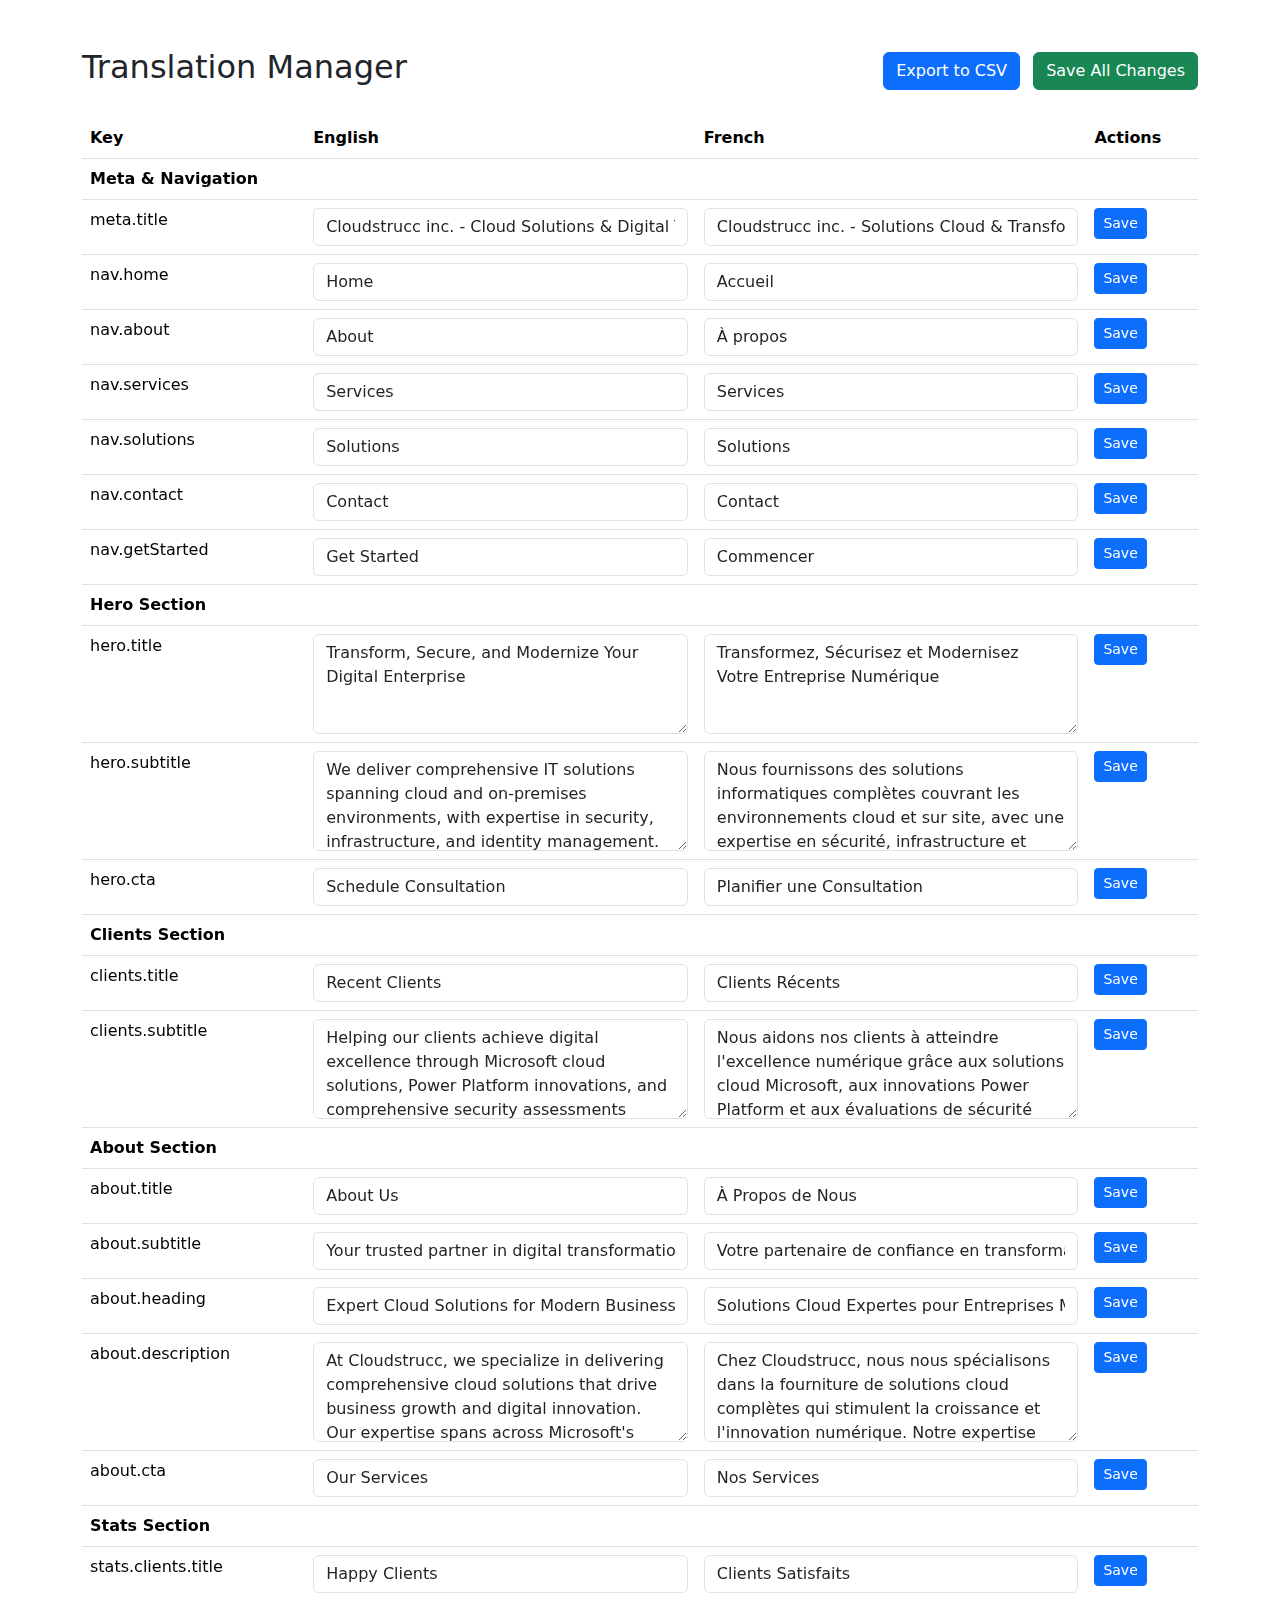
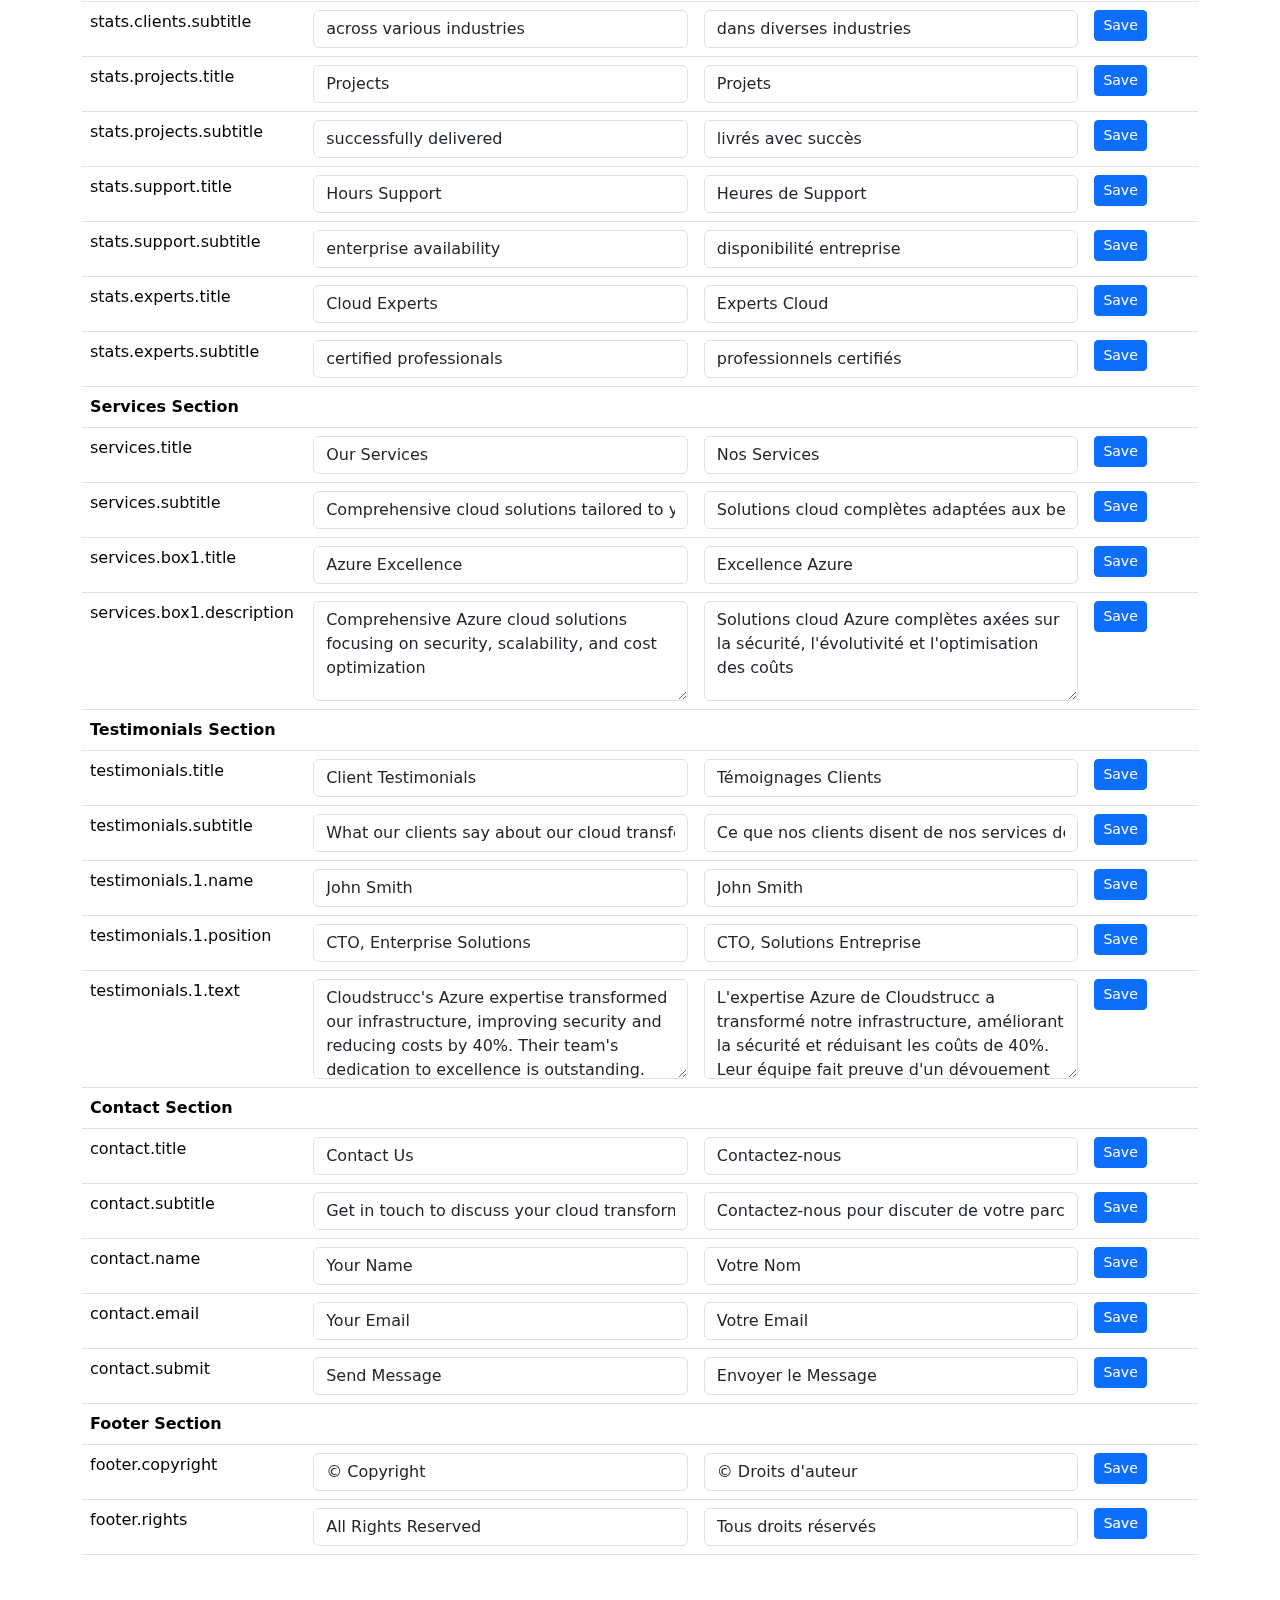
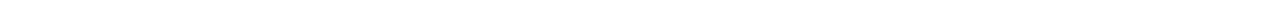
<file: translation-admin.html>
<!DOCTYPE html>
<html lang="en">
<head>
    <meta charset="UTF-8">
    <title>Translation Manager</title>
    <link href="assets/vendor/bootstrap/css/bootstrap.min.css" rel="stylesheet">
    <style>
        .translation-row:nth-child(even) {
            background-color: #f8f9fa;
        }
        .translation-row {
            padding: 8px 0;
            border-bottom: 1px solid #dee2e6;
        }
        .category-header {
            background-color: #e9ecef;
            padding: 10px;
            font-weight: bold;
            margin-top: 20px;
        }
        .save-indicator {
            display: none;
            color: green;
            margin-left: 10px;
        }
        textarea.form-control {
            min-height: 100px;
        }
        th {
            background-color: #fff;
            position: sticky;
            top: 0;
            z-index: 10;
        }
    </style>
</head>
<body>
    <div class="container mt-5 mb-5">
        <div class="d-flex justify-content-between align-items-center mb-4">
            <h2>Translation Manager</h2>
            <div>
                <button class="btn btn-primary me-2" onclick="exportToCSV()">Export to CSV</button>
                <button class="btn btn-success" onclick="saveAllTranslations()">Save All Changes</button>
            </div>
        </div>

        <div class="table-responsive">
            <table class="table">
                <thead>
                    <tr>
                        <th style="width: 20%">Key</th>
                        <th style="width: 35%">English</th>
                        <th style="width: 35%">French</th>
                        <th style="width: 10%">Actions</th>
                    </tr>
                </thead>
                <tbody>
                    <!-- Meta & Navigation -->
                    <tr class="category-header">
                        <td colspan="4">Meta & Navigation</td>
                    </tr>
                    <tr>
                        <td>meta.title</td>
                        <td><input type="text" class="form-control" value="Cloudstrucc inc. - Cloud Solutions & Digital Transformation" data-key="meta.title" data-lang="en"></td>
                        <td><input type="text" class="form-control" value="Cloudstrucc inc. - Solutions Cloud & Transformation Numérique" data-key="meta.title" data-lang="fr"></td>
                        <td>
                            <button class="btn btn-sm btn-primary save-btn">Save</button>
                            <span class="save-indicator">✓</span>
                        </td>
                    </tr>
                    <tr>
                        <td>nav.home</td>
                        <td><input type="text" class="form-control" value="Home" data-key="nav.home" data-lang="en"></td>
                        <td><input type="text" class="form-control" value="Accueil" data-key="nav.home" data-lang="fr"></td>
                        <td>
                            <button class="btn btn-sm btn-primary save-btn">Save</button>
                            <span class="save-indicator">✓</span>
                        </td>
                    </tr>
                    <tr>
                        <td>nav.about</td>
                        <td><input type="text" class="form-control" value="About" data-key="nav.about" data-lang="en"></td>
                        <td><input type="text" class="form-control" value="À propos" data-key="nav.about" data-lang="fr"></td>
                        <td>
                            <button class="btn btn-sm btn-primary save-btn">Save</button>
                            <span class="save-indicator">✓</span>
                        </td>
                    </tr>
                    <tr>
                        <td>nav.services</td>
                        <td><input type="text" class="form-control" value="Services" data-key="nav.services" data-lang="en"></td>
                        <td><input type="text" class="form-control" value="Services" data-key="nav.services" data-lang="fr"></td>
                        <td>
                            <button class="btn btn-sm btn-primary save-btn">Save</button>
                            <span class="save-indicator">✓</span>
                        </td>
                    </tr>
                    <tr>
                        <td>nav.solutions</td>
                        <td><input type="text" class="form-control" value="Solutions" data-key="nav.solutions" data-lang="en"></td>
                        <td><input type="text" class="form-control" value="Solutions" data-key="nav.solutions" data-lang="fr"></td>
                        <td>
                            <button class="btn btn-sm btn-primary save-btn">Save</button>
                            <span class="save-indicator">✓</span>
                        </td>
                    </tr>
                    <tr>
                        <td>nav.contact</td>
                        <td><input type="text" class="form-control" value="Contact" data-key="nav.contact" data-lang="en"></td>
                        <td><input type="text" class="form-control" value="Contact" data-key="nav.contact" data-lang="fr"></td>
                        <td>
                            <button class="btn btn-sm btn-primary save-btn">Save</button>
                            <span class="save-indicator">✓</span>
                        </td>
                    </tr>
                    <tr>
                        <td>nav.getStarted</td>
                        <td><input type="text" class="form-control" value="Get Started" data-key="nav.getStarted" data-lang="en"></td>
                        <td><input type="text" class="form-control" value="Commencer" data-key="nav.getStarted" data-lang="fr"></td>
                        <td>
                            <button class="btn btn-sm btn-primary save-btn">Save</button>
                            <span class="save-indicator">✓</span>
                        </td>
                    </tr>

                    <!-- Hero Section -->
                    <tr class="category-header">
                        <td colspan="4">Hero Section</td>
                    </tr>
                    <tr>
                        <td>hero.title</td>
                        <td><textarea class="form-control" data-key="hero.title" data-lang="en">Transform, Secure, and Modernize Your Digital Enterprise</textarea></td>
                        <td><textarea class="form-control" data-key="hero.title" data-lang="fr">Transformez, Sécurisez et Modernisez Votre Entreprise Numérique</textarea></td>
                        <td>
                            <button class="btn btn-sm btn-primary save-btn">Save</button>
                            <span class="save-indicator">✓</span>
                        </td>
                    </tr>
                    <tr>
                        <td>hero.subtitle</td>
                        <td><textarea class="form-control" data-key="hero.subtitle" data-lang="en">We deliver comprehensive IT solutions spanning cloud and on-premises environments, with expertise in security, infrastructure, and identity management. Our extensive toolkit and documentation accelerate implementations while maintaining enterprise-grade quality across all services</textarea></td>
                        <td><textarea class="form-control" data-key="hero.subtitle" data-lang="fr">Nous fournissons des solutions informatiques complètes couvrant les environnements cloud et sur site, avec une expertise en sécurité, infrastructure et gestion des identités. Notre boîte à outils complète et notre documentation accélèrent les implémentations tout en maintenant une qualité de niveau entreprise</textarea></td>
                        <td>
                            <button class="btn btn-sm btn-primary save-btn">Save</button>
                            <span class="save-indicator">✓</span>
                        </td>
                    </tr>
                    <tr>
                        <td>hero.cta</td>
                        <td><input type="text" class="form-control" value="Schedule Consultation" data-key="hero.cta" data-lang="en"></td>
                        <td><input type="text" class="form-control" value="Planifier une Consultation" data-key="hero.cta" data-lang="fr"></td>
                        <td>
                            <button class="btn btn-sm btn-primary save-btn">Save</button>
                            <span class="save-indicator">✓</span>
                        </td>
                    </tr>

                    <!-- Clients Section -->
                    <tr class="category-header">
                        <td colspan="4">Clients Section</td>
                    </tr>
                    <tr>
                        <td>clients.title</td>
                        <td><input type="text" class="form-control" value="Recent Clients" data-key="clients.title" data-lang="en"></td>
                        <td><input type="text" class="form-control" value="Clients Récents" data-key="clients.title" data-lang="fr"></td>
                        <td>
                            <button class="btn btn-sm btn-primary save-btn">Save</button>
                            <span class="save-indicator">✓</span>
                        </td>
                    </tr>
                    <tr>
                        <td>clients.subtitle</td>
                        <td><textarea class="form-control" data-key="clients.subtitle" data-lang="en">Helping our clients achieve digital excellence through Microsoft cloud solutions, Power Platform innovations, and comprehensive security assessments</textarea></td>
                        <td><textarea class="form-control" data-key="clients.subtitle" data-lang="fr">Nous aidons nos clients à atteindre l'excellence numérique grâce aux solutions cloud Microsoft, aux innovations Power Platform et aux évaluations de sécurité complètes</textarea></td>
                        <td>
                            <button class="btn btn-sm btn-primary save-btn">Save</button>
                            <span class="save-indicator">✓</span>
                        </td>
                    </tr>

                    <!-- About Section -->
                    <tr class="category-header">
                        <td colspan="4">About Section</td>
                    </tr>
                    <tr>
                        <td>about.title</td>
                        <td><input type="text" class="form-control" value="About Us" data-key="about.title" data-lang="en"></td>
                        <td><input type="text" class="form-control" value="À Propos de Nous" data-key="about.title" data-lang="fr"></td>
                        <td>
                            <button class="btn btn-sm btn-primary save-btn">Save</button>
                            <span class="save-indicator">✓</span>
                        </td>
                    </tr>
                    <tr>
                        <td>about.subtitle</td>
                        <td><input type="text" class="form-control" value="Your trusted partner in digital transformation and cloud solutions" data-key="about.subtitle" data-lang="en"></td>
                        <td><input type="text" class="form-control" value="Votre partenaire de confiance en transformation numérique et solutions cloud" data-key="about.subtitle" data-lang="fr"></td>
                        <td>
                            <button class="btn btn-sm btn-primary save-btn">Save</button>
                            <span class="save-indicator">✓</span>
                        </td>
                    </tr>
                    <tr>
                        <td>about.heading</td>
                        <td><input type="text" class="form-control" value="Expert Cloud Solutions for Modern Businesses" data-key="about.heading" data-lang="en"></td>
                        <td><input type="text" class="form-control" value="Solutions Cloud Expertes pour Entreprises Modernes" data-key="about.heading" data-lang="fr"></td>
                        <td>
                            <button class="btn btn-sm btn-primary save-btn">Save</button>
                            <span class="save-indicator">✓</span>
                        </td>
                    </tr>
                    <tr>
                        <td>about.description</td>
                        <td><textarea class="form-control" data-key="about.description" data-lang="en">At Cloudstrucc, we specialize in delivering comprehensive cloud solutions that drive business growth and digital innovation. Our expertise spans across Microsoft's cloud ecosystem, ensuring your organization stays ahead in the digital age.</textarea></td>
                        <td><textarea class="form-control" data-key="about.description" data-lang="fr">Chez Cloudstrucc, nous nous spécialisons dans la fourniture de solutions cloud complètes qui stimulent la croissance et l'innovation numérique. Notre expertise couvre l'écosystème cloud de Microsoft, garantissant que votre organisation reste en avance dans l'ère numérique.</textarea></td>
                        <td>
                            <button class="btn btn-sm btn-primary save-btn">Save</button>
                            <span class="save-indicator">✓</span>
                        </td>
                    </tr>
                    <tr>
                        <td>about.cta</td>
                        <td><input type="text" class="form-control" value="Our Services" data-key="about.cta" data-lang="en"></td>
                        <td><input type="text" class="form-control" value="Nos Services" data-key="about.cta" data-lang="fr"></td>
                        <td>
                            <button class="btn btn-sm btn-primary save-btn">Save</button>
                            <span class="save-indicator">✓</span>
                        </td>
                    </tr>
                    <!-- Stats Section -->
                    <tr class="category-header">
                        <td colspan="4">Stats Section</td>
                    </tr>
                    <tr>
                        <td>stats.clients.title</td>
                        <td><input type="text" class="form-control" value="Happy Clients" data-key="stats.clients.title" data-lang="en"></td>
                        <td><input type="text" class="form-control" value="Clients Satisfaits" data-key="stats.clients.title" data-lang="fr"></td>
                        <td>
                            <button class="btn btn-sm btn-primary save-btn">Save</button>
                            <span class="save-indicator">✓</span>
                        </td>
                    </tr>
                    <tr>
                        <td>stats.clients.subtitle</td>
                        <td><input type="text" class="form-control" value="across various industries" data-key="stats.clients.subtitle" data-lang="en"></td>
                        <td><input type="text" class="form-control" value="dans diverses industries" data-key="stats.clients.subtitle" data-lang="fr"></td>
                        <td>
                            <button class="btn btn-sm btn-primary save-btn">Save</button>
                            <span class="save-indicator">✓</span>
                        </td>
                    </tr>
                    <tr>
                        <td>stats.projects.title</td>
                        <td><input type="text" class="form-control" value="Projects" data-key="stats.projects.title" data-lang="en"></td>
                        <td><input type="text" class="form-control" value="Projets" data-key="stats.projects.title" data-lang="fr"></td>
                        <td>
                            <button class="btn btn-sm btn-primary save-btn">Save</button>
                            <span class="save-indicator">✓</span>
                        </td>
                    </tr>
                    <tr>
                        <td>stats.projects.subtitle</td>
                        <td><input type="text" class="form-control" value="successfully delivered" data-key="stats.projects.subtitle" data-lang="en"></td>
                        <td><input type="text" class="form-control" value="livrés avec succès" data-key="stats.projects.subtitle" data-lang="fr"></td>
                        <td>
                            <button class="btn btn-sm btn-primary save-btn">Save</button>
                            <span class="save-indicator">✓</span>
                        </td>
                    </tr>
                    <tr>
                        <td>stats.support.title</td>
                        <td><input type="text" class="form-control" value="Hours Support" data-key="stats.support.title" data-lang="en"></td>
                        <td><input type="text" class="form-control" value="Heures de Support" data-key="stats.support.title" data-lang="fr"></td>
                        <td>
                            <button class="btn btn-sm btn-primary save-btn">Save</button>
                            <span class="save-indicator">✓</span>
                        </td>
                    </tr>
                    <tr>
                        <td>stats.support.subtitle</td>
                        <td><input type="text" class="form-control" value="enterprise availability" data-key="stats.support.subtitle" data-lang="en"></td>
                        <td><input type="text" class="form-control" value="disponibilité entreprise" data-key="stats.support.subtitle" data-lang="fr"></td>
                        <td>
                            <button class="btn btn-sm btn-primary save-btn">Save</button>
                            <span class="save-indicator">✓</span>
                        </td>
                    </tr>
                    <tr>
                        <td>stats.experts.title</td>
                        <td><input type="text" class="form-control" value="Cloud Experts" data-key="stats.experts.title" data-lang="en"></td>
                        <td><input type="text" class="form-control" value="Experts Cloud" data-key="stats.experts.title" data-lang="fr"></td>
                        <td>
                            <button class="btn btn-sm btn-primary save-btn">Save</button>
                            <span class="save-indicator">✓</span>
                        </td>
                    </tr>
                    <tr>
                        <td>stats.experts.subtitle</td>
                        <td><input type="text" class="form-control" value="certified professionals" data-key="stats.experts.subtitle" data-lang="en"></td>
                        <td><input type="text" class="form-control" value="professionnels certifiés" data-key="stats.experts.subtitle" data-lang="fr"></td>
                        <td>
                            <button class="btn btn-sm btn-primary save-btn">Save</button>
                            <span class="save-indicator">✓</span>
                        </td>
                    </tr>

                    <!-- Services Section -->
                    <tr class="category-header">
                        <td colspan="4">Services Section</td>
                    </tr>
                    <tr>
                        <td>services.title</td>
                        <td><input type="text" class="form-control" value="Our Services" data-key="services.title" data-lang="en"></td>
                        <td><input type="text" class="form-control" value="Nos Services" data-key="services.title" data-lang="fr"></td>
                        <td>
                            <button class="btn btn-sm btn-primary save-btn">Save</button>
                            <span class="save-indicator">✓</span>
                        </td>
                    </tr>
                    <tr>
                        <td>services.subtitle</td>
                        <td><input type="text" class="form-control" value="Comprehensive cloud solutions tailored to your business needs" data-key="services.subtitle" data-lang="en"></td>
                        <td><input type="text" class="form-control" value="Solutions cloud complètes adaptées aux besoins de votre entreprise" data-key="services.subtitle" data-lang="fr"></td>
                        <td>
                            <button class="btn btn-sm btn-primary save-btn">Save</button>
                            <span class="save-indicator">✓</span>
                        </td>
                    </tr>

                    <!-- Service Boxes -->
                    <tr>
                        <td>services.box1.title</td>
                        <td><input type="text" class="form-control" value="Azure Excellence" data-key="services.box1.title" data-lang="en"></td>
                        <td><input type="text" class="form-control" value="Excellence Azure" data-key="services.box1.title" data-lang="fr"></td>
                        <td>
                            <button class="btn btn-sm btn-primary save-btn">Save</button>
                            <span class="save-indicator">✓</span>
                        </td>
                    </tr>
                    <tr>
                        <td>services.box1.description</td>
                        <td><textarea class="form-control" data-key="services.box1.description" data-lang="en">Comprehensive Azure cloud solutions focusing on security, scalability, and cost optimization</textarea></td>
                        <td><textarea class="form-control" data-key="services.box1.description" data-lang="fr">Solutions cloud Azure complètes axées sur la sécurité, l'évolutivité et l'optimisation des coûts</textarea></td>
                        <td>
                            <button class="btn btn-sm btn-primary save-btn">Save</button>
                            <span class="save-indicator">✓</span>
                        </td>
                    </tr>
                    <!-- Testimonials Section -->
                    <tr class="category-header">
                        <td colspan="4">Testimonials Section</td>
                    </tr>
                    <tr>
                        <td>testimonials.title</td>
                        <td><input type="text" class="form-control" value="Client Testimonials" data-key="testimonials.title" data-lang="en"></td>
                        <td><input type="text" class="form-control" value="Témoignages Clients" data-key="testimonials.title" data-lang="fr"></td>
                        <td>
                            <button class="btn btn-sm btn-primary save-btn">Save</button>
                            <span class="save-indicator">✓</span>
                        </td>
                    </tr>
                    <tr>
                        <td>testimonials.subtitle</td>
                        <td><input type="text" class="form-control" value="What our clients say about our cloud transformation services" data-key="testimonials.subtitle" data-lang="en"></td>
                        <td><input type="text" class="form-control" value="Ce que nos clients disent de nos services de transformation cloud" data-key="testimonials.subtitle" data-lang="fr"></td>
                        <td>
                            <button class="btn btn-sm btn-primary save-btn">Save</button>
                            <span class="save-indicator">✓</span>
                        </td>
                    </tr>
                    <tr>
                        <td>testimonials.1.name</td>
                        <td><input type="text" class="form-control" value="John Smith" data-key="testimonials.1.name" data-lang="en"></td>
                        <td><input type="text" class="form-control" value="John Smith" data-key="testimonials.1.name" data-lang="fr"></td>
                        <td>
                            <button class="btn btn-sm btn-primary save-btn">Save</button>
                            <span class="save-indicator">✓</span>
                        </td>
                    </tr>
                    <tr>
                        <td>testimonials.1.position</td>
                        <td><input type="text" class="form-control" value="CTO, Enterprise Solutions" data-key="testimonials.1.position" data-lang="en"></td>
                        <td><input type="text" class="form-control" value="CTO, Solutions Entreprise" data-key="testimonials.1.position" data-lang="fr"></td>
                        <td>
                            <button class="btn btn-sm btn-primary save-btn">Save</button>
                            <span class="save-indicator">✓</span>
                        </td>
                    </tr>
                    <tr>
                        <td>testimonials.1.text</td>
                        <td><textarea class="form-control" data-key="testimonials.1.text" data-lang="en">Cloudstrucc's Azure expertise transformed our infrastructure, improving security and reducing costs by 40%. Their team's dedication to excellence is outstanding.</textarea></td>
                        <td><textarea class="form-control" data-key="testimonials.1.text" data-lang="fr">L'expertise Azure de Cloudstrucc a transformé notre infrastructure, améliorant la sécurité et réduisant les coûts de 40%. Leur équipe fait preuve d'un dévouement exceptionnel à l'excellence.</textarea></td>
                        <td>
                            <button class="btn btn-sm btn-primary save-btn">Save</button>
                            <span class="save-indicator">✓</span>
                        </td>
                    </tr>

                    <!-- Contact Section -->
                    <tr class="category-header">
                        <td colspan="4">Contact Section</td>
                    </tr>
                    <tr>
                        <td>contact.title</td>
                        <td><input type="text" class="form-control" value="Contact Us" data-key="contact.title" data-lang="en"></td>
                        <td><input type="text" class="form-control" value="Contactez-nous" data-key="contact.title" data-lang="fr"></td>
                        <td>
                            <button class="btn btn-sm btn-primary save-btn">Save</button>
                            <span class="save-indicator">✓</span>
                        </td>
                    </tr>
                    <tr>
                        <td>contact.subtitle</td>
                        <td><input type="text" class="form-control" value="Get in touch to discuss your cloud transformation journey" data-key="contact.subtitle" data-lang="en"></td>
                        <td><input type="text" class="form-control" value="Contactez-nous pour discuter de votre parcours de transformation cloud" data-key="contact.subtitle" data-lang="fr"></td>
                        <td>
                            <button class="btn btn-sm btn-primary save-btn">Save</button>
                            <span class="save-indicator">✓</span>
                        </td>
                    </tr>
                    <tr>
                        <td>contact.name</td>
                        <td><input type="text" class="form-control" value="Your Name" data-key="contact.name" data-lang="en"></td>
                        <td><input type="text" class="form-control" value="Votre Nom" data-key="contact.name" data-lang="fr"></td>
                        <td>
                            <button class="btn btn-sm btn-primary save-btn">Save</button>
                            <span class="save-indicator">✓</span>
                        </td>
                    </tr>
                    <tr>
                        <td>contact.email</td>
                        <td><input type="text" class="form-control" value="Your Email" data-key="contact.email" data-lang="en"></td>
                        <td><input type="text" class="form-control" value="Votre Email" data-key="contact.email" data-lang="fr"></td>
                        <td>
                            <button class="btn btn-sm btn-primary save-btn">Save</button>
                            <span class="save-indicator">✓</span>
                        </td>
                    </tr>
                    <tr>
                        <td>contact.submit</td>
                        <td><input type="text" class="form-control" value="Send Message" data-key="contact.submit" data-lang="en"></td>
                        <td><input type="text" class="form-control" value="Envoyer le Message" data-key="contact.submit" data-lang="fr"></td>
                        <td>
                            <button class="btn btn-sm btn-primary save-btn">Save</button>
                            <span class="save-indicator">✓</span>
                        </td>
                    </tr>

                    <!-- Footer Section -->
                    <tr class="category-header">
                        <td colspan="4">Footer Section</td>
                    </tr>
                    <tr>
                        <td>footer.copyright</td>
                        <td><input type="text" class="form-control" value="© Copyright" data-key="footer.copyright" data-lang="en"></td>
                        <td><input type="text" class="form-control" value="© Droits d'auteur" data-key="footer.copyright" data-lang="fr"></td>
                        <td>
                            <button class="btn btn-sm btn-primary save-btn">Save</button>
                            <span class="save-indicator">✓</span>
                        </td>
                    </tr>
                    <tr>
                        <td>footer.rights</td>
                        <td><input type="text" class="form-control" value="All Rights Reserved" data-key="footer.rights" data-lang="en"></td>
                        <td><input type="text" class="form-control" value="Tous droits réservés" data-key="footer.rights" data-lang="fr"></td>
                        <td>
                            <button class="btn btn-sm btn-primary save-btn">Save</button>
                            <span class="save-indicator">✓</span>
                        </td>
                    </tr>
                </tbody>
            </table>
        </div>
    </div>

    <!-- Load translations.js first -->
    <script src="assets/js/translations.js"></script>

    <!-- Admin page specific scripts -->
    <script>
        // Initialize translations from our existing object
        const translations = SimpleTranslations.strings;
        
        function saveRow(button) {
            const row = button.closest('tr');
            const key = row.querySelector('[data-key]').dataset.key;
            const enValue = row.querySelector('[data-lang="en"]').value;
            const frValue = row.querySelector('[data-lang="fr"]').value;

            translations.en[key] = enValue;
            translations.fr[key] = frValue;

            SimpleTranslations.saveTranslations(translations);

            const indicator = row.querySelector('.save-indicator');
            indicator.style.display = 'inline';
            setTimeout(() => {
                indicator.style.display = 'none';
            }, 2000);
        }

        function saveAllTranslations() {
            document.querySelectorAll('.save-btn').forEach(button => {
                saveRow(button);
            });
            alert('All translations saved successfully!');
        }

        function exportToCSV() {
            let csv = 'key,en,fr\n';
            document.querySelectorAll('tr:not(.category-header)').forEach(row => {
                const inputs = row.querySelectorAll('input, textarea');
                if (inputs.length > 0) {
                    const key = inputs[0].dataset.key;
                    if (key) {
                        const enValue = (inputs[0].value || '').replace(/"/g, '""');
                        const frValue = (inputs[1].value || '').replace(/"/g, '""');
                        csv += `"${key}","${enValue}","${frValue}"\n`;
                    }
                }
            });

            const blob = new Blob([csv], { type: 'text/csv;charset=utf-8;' });
            const url = URL.createObjectURL(blob);
            const link = document.createElement('a');
            link.href = url;
            link.download = 'translations.csv';
            link.click();
        }

        // Add event listeners to all save buttons
        document.querySelectorAll('.save-btn').forEach(button => {
            button.addEventListener('click', () => saveRow(button));
        });
    </script>
</body>
</html>
</file>
<file: assets/css/main.css>
/**
* Template Name: Cloudstrucc
* Template URL: https://bootstrapmade.com/Cloudstrucc-free-bootstrap-template/
* Updated: Aug 07 2024 with Bootstrap v5.3.3
* Author: BootstrapMade.com
* License: https://bootstrapmade.com/license/
*/

/*--------------------------------------------------------------
# Font & Color Variables
# Help: https://bootstrapmade.com/color-system/
--------------------------------------------------------------*/
/* Fonts */
:root {
  --default-font: "Roboto",  system-ui, -apple-system, "Segoe UI", Roboto, "Helvetica Neue", Arial, "Noto Sans", "Liberation Sans", sans-serif, "Apple Color Emoji", "Segoe UI Emoji", "Segoe UI Symbol", "Noto Color Emoji";
  --heading-font: "Raleway",  sans-serif;
  --nav-font: "Poppins",  sans-serif;
}

/* Global Colors - The following color variables are used throughout the website. Updating them here will change the color scheme of the entire website */
:root { 
  --background-color: #ffffff; /* Background color for the entire website, including individual sections */
  --default-color: #444444; /* Default color used for the majority of the text content across the entire website */
  --heading-color: #222222; /* Color for headings, subheadings and title throughout the website */
  --accent-color: #3498db; /* Accent color that represents your brand on the website. It's used for buttons, links, and other elements that need to stand out */
  --surface-color: #ffffff; /* The surface color is used as a background of boxed elements within sections, such as cards, icon boxes, or other elements that require a visual separation from the global background. */
  --contrast-color: #ffffff; /* Contrast color for text, ensuring readability against backgrounds of accent, heading, or default colors. */
}

/* Nav Menu Colors - The following color variables are used specifically for the navigation menu. They are separate from the global colors to allow for more customization options */
:root {
  --nav-color: #444444;  /* The default color of the main navmenu links */
  --nav-hover-color: #3498db; /* Applied to main navmenu links when they are hovered over or active */
  --nav-mobile-background-color: #ffffff; /* Used as the background color for mobile navigation menu */
  --nav-dropdown-background-color: #ffffff; /* Used as the background color for dropdown items that appear when hovering over primary navigation items */
  --nav-dropdown-color: #444444; /* Used for navigation links of the dropdown items in the navigation menu. */
  --nav-dropdown-hover-color: #3498db; /* Similar to --nav-hover-color, this color is applied to dropdown navigation links when they are hovered over. */
}

/* Color Presets - These classes override global colors when applied to any section or element, providing reuse of the sam color scheme. */

.light-background {
  --background-color: #f4fafd;
  --surface-color: #ffffff;
}

.dark-background {
  --background-color: #060606;
  --default-color: #ffffff;
  --heading-color: #ffffff;
  --surface-color: #252525;
  --contrast-color: #ffffff;
}

/* Smooth scroll */
:root {
  scroll-behavior: smooth;
}

/*--------------------------------------------------------------
# General Styling & Shared Classes
--------------------------------------------------------------*/
body {
  color: var(--default-color);
  background-color: var(--background-color);
  font-family: var(--default-font);
}

a {
  color: var(--accent-color);
  text-decoration: none;
  transition: 0.3s;
}

a:hover {
  color: color-mix(in srgb, var(--accent-color), transparent 25%);
  text-decoration: none;
}

h1,
h2,
h3,
h4,
h5,
h6 {
  color: var(--heading-color);
  font-family: var(--heading-font);
}

/* PHP Email Form Messages
------------------------------*/
.php-email-form .error-message {
  display: none;
  background: #df1529;
  color: #ffffff;
  text-align: left;
  padding: 15px;
  margin-bottom: 24px;
  font-weight: 600;
}

.php-email-form .sent-message {
  display: none;
  color: #ffffff;
  background: #059652;
  text-align: center;
  padding: 15px;
  margin-bottom: 24px;
  font-weight: 600;
}

.php-email-form .loading {
  display: none;
  background: var(--surface-color);
  text-align: center;
  padding: 15px;
  margin-bottom: 24px;
}

.php-email-form .loading:before {
  content: "";
  display: inline-block;
  border-radius: 50%;
  width: 24px;
  height: 24px;
  margin: 0 10px -6px 0;
  border: 3px solid var(--accent-color);
  border-top-color: var(--surface-color);
  animation: php-email-form-loading 1s linear infinite;
}

@keyframes php-email-form-loading {
  0% {
    transform: rotate(0deg);
  }

  100% {
    transform: rotate(360deg);
  }
}

/*--------------------------------------------------------------
# Global Header
--------------------------------------------------------------*/
.header {
  color: var(--default-color);
  background-color: var(--background-color);
  padding: 15px 0;
  transition: all 0.5s;
  z-index: 997;
}

.header .logo {
  line-height: 1;
}

.header .logo img {
  max-height: 36px;
  margin-right: 8px;
}

.header .logo h1 {
  font-size: 30px;
  margin: 0;
  font-weight: 700;
  color: var(--heading-color);
}

.header .btn-getstarted,
.header .btn-getstarted:focus {
  color: var(--contrast-color);
  background: var(--accent-color);
  font-size: 14px;
  padding: 8px 25px;
  margin: 0 0 0 30px;
  border-radius: 50px;
  transition: 0.3s;
}

.header .btn-getstarted:hover,
.header .btn-getstarted:focus:hover {
  color: var(--contrast-color);
  background: color-mix(in srgb, var(--accent-color), transparent 15%);
}

@media (max-width: 1200px) {
  .header .logo {
    order: 1;
  }

  .header .btn-getstarted {
    order: 2;
    margin: 0 15px 0 0;
    padding: 6px 15px;
  }

  .header .navmenu {
    order: 3;
  }
}

.scrolled .header {
  box-shadow: 0px 0 18px rgba(0, 0, 0, 0.1);
}

/*--------------------------------------------------------------
# Navigation Menu
--------------------------------------------------------------*/
/* Navmenu - Desktop */
@media (min-width: 1200px) {
  .navmenu {
    padding: 0;
  }

  .navmenu ul {
    margin: 0;
    padding: 0;
    display: flex;
    list-style: none;
    align-items: center;
  }

  .navmenu li {
    position: relative;
  }

  .navmenu a,
  .navmenu a:focus {
    color: var(--nav-color);
    padding: 18px 15px;
    font-size: 16px;
    font-family: var(--nav-font);
    font-weight: 400;
    display: flex;
    align-items: center;
    justify-content: space-between;
    white-space: nowrap;
    transition: 0.3s;
  }

  .navmenu a i,
  .navmenu a:focus i {
    font-size: 12px;
    line-height: 0;
    margin-left: 5px;
    transition: 0.3s;
  }

  .navmenu li:last-child a {
    padding-right: 0;
  }

  .navmenu li:hover>a,
  .navmenu .active,
  .navmenu .active:focus {
    color: var(--nav-hover-color);
  }

  .navmenu .dropdown ul {
    margin: 0;
    padding: 10px 0;
    background: var(--nav-dropdown-background-color);
    display: block;
    position: absolute;
    visibility: hidden;
    left: 14px;
    top: 130%;
    opacity: 0;
    transition: 0.3s;
    border-radius: 4px;
    z-index: 99;
    box-shadow: 0px 0px 30px rgba(0, 0, 0, 0.1);
  }

  .navmenu .dropdown ul li {
    min-width: 200px;
  }

  .navmenu .dropdown ul a {
    padding: 10px 20px;
    font-size: 15px;
    text-transform: none;
    color: var(--nav-dropdown-color);
  }

  .navmenu .dropdown ul a i {
    font-size: 12px;
  }

  .navmenu .dropdown ul a:hover,
  .navmenu .dropdown ul .active:hover,
  .navmenu .dropdown ul li:hover>a {
    color: var(--nav-dropdown-hover-color);
  }

  .navmenu .dropdown:hover>ul {
    opacity: 1;
    top: 100%;
    visibility: visible;
  }

  .navmenu .dropdown .dropdown ul {
    top: 0;
    left: -90%;
    visibility: hidden;
  }

  .navmenu .dropdown .dropdown:hover>ul {
    opacity: 1;
    top: 0;
    left: -100%;
    visibility: visible;
  }
}

/* Navmenu - Mobile */
@media (max-width: 1199px) {
  .mobile-nav-toggle {
    color: var(--nav-color);
    font-size: 28px;
    line-height: 0;
    margin-right: 10px;
    cursor: pointer;
    transition: color 0.3s;
  }

  .navmenu {
    padding: 0;
    z-index: 9997;
  }

  .navmenu ul {
    display: none;
    list-style: none;
    position: absolute;
    inset: 60px 20px 20px 20px;
    padding: 10px 0;
    margin: 0;
    border-radius: 6px;
    background-color: var(--nav-mobile-background-color);
    overflow-y: auto;
    transition: 0.3s;
    z-index: 9998;
    box-shadow: 0px 0px 30px rgba(0, 0, 0, 0.1);
  }

  .navmenu a,
  .navmenu a:focus {
    color: var(--nav-dropdown-color);
    padding: 10px 20px;
    font-family: var(--nav-font);
    font-size: 17px;
    font-weight: 500;
    display: flex;
    align-items: center;
    justify-content: space-between;
    white-space: nowrap;
    transition: 0.3s;
  }

  .navmenu a i,
  .navmenu a:focus i {
    font-size: 12px;
    line-height: 0;
    margin-left: 5px;
    width: 30px;
    height: 30px;
    display: flex;
    align-items: center;
    justify-content: center;
    border-radius: 50%;
    transition: 0.3s;
    background-color: color-mix(in srgb, var(--accent-color), transparent 90%);
  }

  .navmenu a i:hover,
  .navmenu a:focus i:hover {
    background-color: var(--accent-color);
    color: var(--contrast-color);
  }

  .navmenu a:hover,
  .navmenu .active,
  .navmenu .active:focus {
    color: var(--nav-dropdown-hover-color);
  }

  .navmenu .active i,
  .navmenu .active:focus i {
    background-color: var(--accent-color);
    color: var(--contrast-color);
    transform: rotate(180deg);
  }

  .navmenu .dropdown ul {
    position: static;
    display: none;
    z-index: 99;
    padding: 10px 0;
    margin: 10px 20px;
    background-color: var(--nav-dropdown-background-color);
    border: 1px solid color-mix(in srgb, var(--default-color), transparent 90%);
    box-shadow: none;
    transition: all 0.5s ease-in-out;
  }

  .navmenu .dropdown ul ul {
    background-color: rgba(33, 37, 41, 0.1);
  }

  .navmenu .dropdown>.dropdown-active {
    display: block;
    background-color: rgba(33, 37, 41, 0.03);
  }

  .mobile-nav-active {
    overflow: hidden;
  }

  .mobile-nav-active .mobile-nav-toggle {
    color: #fff;
    position: absolute;
    font-size: 32px;
    top: 15px;
    right: 15px;
    margin-right: 0;
    z-index: 9999;
  }

  .mobile-nav-active .navmenu {
    position: fixed;
    overflow: hidden;
    inset: 0;
    background: rgba(33, 37, 41, 0.8);
    transition: 0.3s;
  }

  .mobile-nav-active .navmenu>ul {
    display: block;
  }
}

/*--------------------------------------------------------------
# Global Footer
--------------------------------------------------------------*/
.footer {
  color: var(--default-color);
  background-color: var(--background-color);
  font-size: 14px;
  padding: 40px 0;
  position: relative;
  box-shadow: 0px 0px 12px 0px rgba(0, 0, 0, 0.1);
}

.footer .copyright p {
  margin-bottom: 0;
}

.footer .social-links {
  margin-top: 20px;
}

.footer .social-links a {
  display: flex;
  align-items: center;
  justify-content: center;
  width: 40px;
  height: 40px;
  border-radius: 50%;
  border: 1px solid color-mix(in srgb, var(--default-color), transparent 50%);
  font-size: 16px;
  color: color-mix(in srgb, var(--default-color), transparent 50%);
  margin: 0 5px;
  transition: 0.3s;
}

.footer .social-links a:hover {
  color: var(--accent-color);
  border-color: var(--accent-color);
}

.footer .credits {
  margin-top: 10px;
  font-size: 13px;
  text-align: center;
}

/*--------------------------------------------------------------
# Preloader
--------------------------------------------------------------*/
#preloader {
  position: fixed;
  inset: 0;
  z-index: 999999;
  overflow: hidden;
  background: var(--background-color);
  transition: all 0.6s ease-out;
}

#preloader:before {
  content: "";
  position: fixed;
  top: calc(50% - 30px);
  left: calc(50% - 30px);
  border: 6px solid #ffffff;
  border-color: var(--accent-color) transparent var(--accent-color) transparent;
  border-radius: 50%;
  width: 60px;
  height: 60px;
  animation: animate-preloader 1.5s linear infinite;
}

@keyframes animate-preloader {
  0% {
    transform: rotate(0deg);
  }

  100% {
    transform: rotate(360deg);
  }
}

/*--------------------------------------------------------------
# Scroll Top Button
--------------------------------------------------------------*/
.scroll-top {
  position: fixed;
  visibility: hidden;
  opacity: 0;
  right: 15px;
  bottom: 15px;
  z-index: 99999;
  background-color: var(--accent-color);
  width: 40px;
  height: 40px;
  border-radius: 4px;
  transition: all 0.4s;
}

.scroll-top i {
  font-size: 24px;
  color: var(--contrast-color);
  line-height: 0;
}

.scroll-top:hover {
  background-color: color-mix(in srgb, var(--accent-color), transparent 20%);
  color: var(--contrast-color);
}

.scroll-top.active {
  visibility: visible;
  opacity: 1;
}

/*--------------------------------------------------------------
# Disable aos animation delay on mobile devices
--------------------------------------------------------------*/
@media screen and (max-width: 768px) {
  [data-aos-delay] {
    transition-delay: 0 !important;
  }
}

/*--------------------------------------------------------------
# Global Page Titles & Breadcrumbs
--------------------------------------------------------------*/
.page-title {
  --background-color: color-mix(in srgb, var(--default-color), transparent 96%);
  color: var(--default-color);
  background-color: var(--background-color);
  padding: 20px 0;
  position: relative;
}

.page-title h1 {
  font-size: 28px;
  font-weight: 700;
  margin: 0;
}

.page-title .breadcrumbs ol {
  display: flex;
  flex-wrap: wrap;
  list-style: none;
  padding: 0 0 10px 0;
  margin: 0;
  font-size: 14px;
  font-weight: 400;
}

.page-title .breadcrumbs ol li+li {
  padding-left: 10px;
}

.page-title .breadcrumbs ol li+li::before {
  content: "/";
  display: inline-block;
  padding-right: 10px;
  color: color-mix(in srgb, var(--default-color), transparent 70%);
}

/*--------------------------------------------------------------
# Global Sections
--------------------------------------------------------------*/
section,
.section {
  color: var(--default-color);
  background-color: var(--background-color);
  padding: 60px 0;
  scroll-margin-top: 90px;
  overflow: clip;
}

@media (max-width: 1199px) {

  section,
  .section {
    scroll-margin-top: 66px;
  }
}

/*--------------------------------------------------------------
# Global Section Titles
--------------------------------------------------------------*/
.section-title {
  text-align: center;
  padding-bottom: 60px;
  position: relative;
}

.section-title h2 {
  font-size: 32px;
  font-weight: 700;
  position: relative;
}

.section-title h2:before,
.section-title h2:after {
  content: "";
  width: 50px;
  height: 2px;
  background: var(--accent-color);
  display: inline-block;
}

.section-title h2:before {
  margin: 0 15px 10px 0;
}

.section-title h2:after {
  margin: 0 0 10px 15px;
}

.section-title p {
  margin-bottom: 0;
}

/*--------------------------------------------------------------
# Hero Section
--------------------------------------------------------------*/
.hero {
  width: 100%;
  min-height: 70vh;
  position: relative;
  padding: 80px 0 60px 0;
  display: flex;
  align-items: center;
}

.hero h1 {
  margin: 0;
  font-size: 48px;
  font-weight: 700;
  line-height: 56px;
}

.hero p {
  color: color-mix(in srgb, var(--default-color), transparent 40%);
  margin: 5px 0 20px 0;
  font-size: 22px;
  font-weight: 400;
}

.hero .btn-get-started {
  font-family: var(--heading-font);
  font-weight: 500;
  font-size: 15px;
  letter-spacing: 1px;
  display: inline-block;
  padding: 10px 36px;
  border-radius: 50px;
  transition: 0.3s;
  border: 2px solid var(--accent-color);
}

.hero .btn-get-started:hover {
  color: var(--contrast-color);
  background: var(--accent-color);
}

.hero .animated {
  animation: up-down 2s ease-in-out infinite alternate-reverse both;
}

@media (max-width: 640px) {
  .hero h1 {
    font-size: 28px;
    line-height: 36px;
  }

  .hero p {
    font-size: 18px;
    line-height: 24px;
    margin-bottom: 30px;
  }

  .hero .btn-get-started,
  .hero .btn-watch-video {
    font-size: 13px;
  }
}

@keyframes up-down {
  0% {
    transform: translateY(10px);
  }

  100% {
    transform: translateY(-10px);
  }
}

/*--------------------------------------------------------------
# Clients Section
--------------------------------------------------------------*/
.clients {
  padding: 20px 0;
}

.clients .client-logo {
  display: flex;
  justify-content: center;
  align-items: center;
  overflow: hidden;
}

.clients .client-logo img {
  padding: 20px 20px;
  max-width: 100%;
  transition: 0.3s;
  opacity: 0.5;
  filter: grayscale(100);
}

.clients .client-logo img:hover {
  filter: none;
  opacity: 1;
}

@media (max-width: 640px) {
  .clients .client-logo img {
    padding: 20px;
  }
}

/*--------------------------------------------------------------
# About Section
--------------------------------------------------------------*/
.about .content h3 {
  font-weight: 700;
  font-size: 34px;
  margin-bottom: 30px;
}

.about .content p {
  margin-bottom: 30px;
}

.about .content .about-btn {
  padding: 8px 30px 9px 30px;
  color: var(--accent-color);
  border-radius: 50px;
  transition: 0.3s;
  text-transform: uppercase;
  font-weight: 600;
  font-size: 13px;
  display: inline-flex;
  align-items: center;
  border: 2px solid var(--accent-color);
}

.about .content .about-btn i {
  font-size: 16px;
  padding-left: 5px;
}

.about .content .about-btn:hover {
  background: var(--accent-color);
  color: var(--contrast-color);
}

.about .icon-box i {
  font-size: 40px;
  color: var(--accent-color);
  margin-bottom: 10px;
}

.about .icon-box h4 {
  font-size: 20px;
  font-weight: 700;
  margin: 0 0 10px 0;
}

.about .icon-box h4 a {
  color: var(--heading-color);
  transition: 0.3s;
}

.about .icon-box p {
  font-size: 15px;
  color: color-mix(in srgb, var(--default-color), transparent 40%);
  margin-bottom: 0;
}

.about .icon-box:hover h4 a {
  color: var(--accent-color);
}

/*--------------------------------------------------------------
# Stats Section
--------------------------------------------------------------*/
.stats .stats-item {
  padding: 10px;
}

.stats .stats-item i {
  font-size: 44px;
  color: var(--accent-color);
  line-height: 0;
  margin-right: 15px;
}

.stats .stats-item .purecounter {
  color: var(--heading-color);
  font-size: 40px;
  display: block;
  font-weight: 700;
  line-height: 40px;
}

.stats .stats-item p {
  color: color-mix(in srgb, var(--default-color), transparent 40%);
  padding: 15px 0 0 0;
  margin: 0;
  font-family: var(--heading-font);
  font-size: 14px;
}

/*--------------------------------------------------------------
# Services Section
--------------------------------------------------------------*/
.services .service-item {
  background-color: var(--surface-color);
  box-shadow: 0px 0 30px 0 rgba(0, 0, 0, 0.1);
  padding: 50px 30px;
  transition: all ease-in-out 0.4s;
  height: 100%;
  overflow: hidden;
  z-index: 1;
}

.services .service-item:before {
  content: "";
  position: absolute;
  background: color-mix(in srgb, var(--accent-color), transparent 96%);
  right: -80px;
  top: -80px;
  width: 150px;
  height: 150px;
  border-radius: 50%;
  transition: all 0.3s;
  z-index: -1;
}

.services .service-item:after {
  content: "";
  position: absolute;
  background: color-mix(in srgb, var(--accent-color), transparent 97%);
  right: -140px;
  top: -140px;
  width: 250px;
  height: 250px;
  border-radius: 50%;
  transition: all 0.3s;
  z-index: -1;
}

.services .service-item i {
  background: var(--accent-color);
  color: var(--contrast-color);
  font-size: 24px;
  transition: 0.3s;
  display: flex;
  align-items: center;
  justify-content: center;
  width: 56px;
  height: 56px;
  border-radius: 50%;
}

.services .service-item h4 {
  font-weight: 600;
  margin: 15px 0 0 0;
  transition: 0.3s;
  font-size: 20px;
}

.services .service-item h4 a {
  color: var(--heading-color);
}

.services .service-item p {
  line-height: 24px;
  font-size: 14px;
  margin: 10px 0 0 0;
}

.services .service-item:hover:before,
.services .service-item:hover:after {
  background: var(--accent-color);
  right: 0;
  top: 0;
  width: 100%;
  height: 100%;
  border-radius: 0px;
}

.services .service-item:hover h4 a,
.services .service-item:hover p {
  color: var(--contrast-color);
}

.services .service-item:hover i {
  background: var(--surface-color);
  color: var(--accent-color);
}

/*--------------------------------------------------------------
# Alt Services Section
--------------------------------------------------------------*/
.alt-services .img {
  border-radius: 8px;
  overflow: hidden;
}

.alt-services .img img {
  transition: 0.6s;
}

.alt-services .details {
  background: color-mix(in srgb, var(--surface-color), transparent 5%);
  position: absolute;
  left: 20px;
  right: 20px;
  bottom: 20px;
  padding: 30px;
  transition: all ease-in-out 0.3s;
  text-align: center;
  border-radius: 8px;
  box-shadow: 0px 0 25px rgba(0, 0, 0, 0.1);
}

.alt-services .details h3 {
  font-weight: 700;
  margin: 10px 0 15px 0;
  font-size: 22px;
  transition: ease-in-out 0.3s;
}

.alt-services .details p {
  color: color-mix(in srgb, var(--default-color), transparent 10%);
  line-height: 24px;
  font-size: 14px;
  margin-bottom: 0;
}

.alt-services .service-item:hover .details h3 {
  color: var(--accent-color);
}

.alt-services .service-item:hover .img img {
  transform: scale(1.2);
}

/*--------------------------------------------------------------
# Features Section
--------------------------------------------------------------*/
.features .features-item {
  background-color: var(--surface-color);
  display: flex;
  align-items: center;
  padding: 20px;
  transition: 0.3s;
  border: 1px solid color-mix(in srgb, var(--default-color), transparent 90%);
  position: relative;
}

.features .features-item i {
  font-size: 32px;
  padding-right: 10px;
  line-height: 0;
}

.features .features-item h3 {
  font-weight: 700;
  margin: 0;
  padding: 0;
  line-height: 1;
  font-size: 16px;
}

.features .features-item h3 a {
  color: var(--heading-color);
  transition: 0.3s;
}

.features .features-item:hover {
  border-color: var(--accent-color);
}

.features .features-item:hover h3 a {
  color: var(--accent-color);
}

/*--------------------------------------------------------------
# Testimonials Section
--------------------------------------------------------------*/
.testimonials .testimonial-wrap {
  padding-left: 50px;
}

.testimonials .testimonials-carousel,
.testimonials .testimonials-slider {
  overflow: hidden;
}

.testimonials .testimonial-item {
  background-color: var(--surface-color);
  box-shadow: 0px 2px 15px rgba(0, 0, 0, 0.1);
  box-sizing: content-box;
  padding: 30px 30px 30px 60px;
  margin: 30px 15px;
  min-height: 200px;
  position: relative;
}

.testimonials .testimonial-item .testimonial-img {
  width: 90px;
  border-radius: 10px;
  border: 6px solid var(--background-color);
  position: absolute;
  left: -45px;
}

.testimonials .testimonial-item h3 {
  font-size: 18px;
  font-weight: bold;
  margin: 10px 0 5px 0;
}

.testimonials .testimonial-item h4 {
  color: color-mix(in srgb, var(--default-color), transparent 50%);
  font-size: 14px;
  margin: 0;
}

.testimonials .testimonial-item .stars {
  margin: 10px 0;
}

.testimonials .testimonial-item .stars i {
  color: #ffc107;
  margin: 0 1px;
}

.testimonials .testimonial-item .quote-icon-left,
.testimonials .testimonial-item .quote-icon-right {
  color: color-mix(in srgb, var(--accent-color), transparent 60%);
  font-size: 26px;
  line-height: 0;
}

.testimonials .testimonial-item .quote-icon-left {
  display: inline-block;
  left: -5px;
  position: relative;
}

.testimonials .testimonial-item .quote-icon-right {
  display: inline-block;
  right: -5px;
  position: relative;
  top: 10px;
  transform: scale(-1, -1);
}

.testimonials .testimonial-item p {
  font-style: italic;
  margin: 15px auto 15px auto;
}

.testimonials .swiper-wrapper {
  height: auto;
}

.testimonials .swiper-pagination {
  margin-top: 20px;
  position: relative;
}

.testimonials .swiper-pagination .swiper-pagination-bullet {
  width: 12px;
  height: 12px;
  background-color: var(--background-color);
  opacity: 1;
  border: 1px solid var(--accent-color);
}

.testimonials .swiper-pagination .swiper-pagination-bullet-active {
  background-color: var(--accent-color);
}

@media (max-width: 767px) {
  .testimonials .testimonial-wrap {
    padding-left: 0;
  }

  .testimonials .testimonials-carousel,
  .testimonials .testimonials-slider {
    overflow: hidden;
  }

  .testimonials .testimonial-item {
    padding: 30px;
    margin: 15px;
  }

  .testimonials .testimonial-item .testimonial-img {
    position: static;
    left: auto;
  }
}

/*--------------------------------------------------------------
# Portfolio Section
--------------------------------------------------------------*/
.portfolio .portfolio-filters {
  padding: 0;
  margin: 0 auto 20px auto;
  list-style: none;
  text-align: center;
}

.portfolio .portfolio-filters li {
  cursor: pointer;
  display: inline-block;
  padding: 0;
  font-size: 18px;
  font-weight: 500;
  margin: 0 10px;
  line-height: 1;
  margin-bottom: 5px;
  transition: all 0.3s ease-in-out;
}

.portfolio .portfolio-filters li:hover,
.portfolio .portfolio-filters li.filter-active {
  color: var(--accent-color);
}

.portfolio .portfolio-filters li:first-child {
  margin-left: 0;
}

.portfolio .portfolio-filters li:last-child {
  margin-right: 0;
}

@media (max-width: 575px) {
  .portfolio .portfolio-filters li {
    font-size: 14px;
    margin: 0 5px;
  }
}

.portfolio .portfolio-content {
  position: relative;
  overflow: hidden;
}

.portfolio .portfolio-content img {
  transition: 0.3s;
}

.portfolio .portfolio-content .portfolio-info {
  opacity: 0;
  position: absolute;
  inset: 0;
  z-index: 3;
  transition: all ease-in-out 0.3s;
  background: rgba(0, 0, 0, 0.6);
  padding: 15px;
}

.portfolio .portfolio-content .portfolio-info h4 {
  font-size: 14px;
  padding: 5px 10px;
  font-weight: 400;
  color: #ffffff;
  display: inline-block;
  background-color: var(--accent-color);
}

.portfolio .portfolio-content .portfolio-info p {
  position: absolute;
  bottom: 10px;
  text-align: center;
  display: inline-block;
  left: 0;
  right: 0;
  font-size: 16px;
  font-weight: 600;
  color: rgba(255, 255, 255, 0.8);
}

.portfolio .portfolio-content .portfolio-info .preview-link,
.portfolio .portfolio-content .portfolio-info .details-link {
  position: absolute;
  left: calc(50% - 40px);
  font-size: 26px;
  top: calc(50% - 14px);
  color: #fff;
  transition: 0.3s;
  line-height: 1.2;
}

.portfolio .portfolio-content .portfolio-info .preview-link:hover,
.portfolio .portfolio-content .portfolio-info .details-link:hover {
  color: var(--accent-color);
}

.portfolio .portfolio-content .portfolio-info .details-link {
  left: 50%;
  font-size: 34px;
  line-height: 0;
}

.portfolio .portfolio-content:hover .portfolio-info {
  opacity: 1;
}

.portfolio .portfolio-content:hover img {
  transform: scale(1.1);
}

/*--------------------------------------------------------------
# Team Section
--------------------------------------------------------------*/
.team .team-member {
  background-color: var(--surface-color);
  overflow: hidden;
  border-radius: 5px;
  box-shadow: 0px 2px 15px rgba(0, 0, 0, 0.1);
  height: 100%;
}

.team .team-member .member-img {
  position: relative;
  overflow: hidden;
}

.team .team-member .social {
  position: absolute;
  left: 0;
  bottom: 30px;
  right: 0;
  opacity: 0;
  transition: ease-in-out 0.3s;
  text-align: center;
}

.team .team-member .social a {
  background: color-mix(in srgb, var(--contrast-color), transparent 25%);
  color: color-mix(in srgb, var(--default-color), transparent 20%);
  margin: 0 3px;
  border-radius: 4px;
  width: 36px;
  height: 36px;
  transition: ease-in-out 0.3s;
  display: inline-flex;
  justify-content: center;
  align-items: center;
}

.team .team-member .social a:hover {
  color: var(--contrast-color);
  background: var(--accent-color);
}

.team .team-member .social i {
  font-size: 18px;
  line-height: 0;
}

.team .team-member .member-info {
  padding: 25px 15px;
}

.team .team-member .member-info h4 {
  font-weight: 700;
  margin-bottom: 5px;
  font-size: 18px;
}

.team .team-member .member-info span {
  display: block;
  font-size: 13px;
  font-weight: 400;
  color: color-mix(in srgb, var(--default-color), transparent 40%);
}

.team .team-member:hover .social {
  opacity: 1;
  bottom: 15px;
}

/*--------------------------------------------------------------
# Pricing Section
--------------------------------------------------------------*/
.pricing .pricing-item {
  background-color: var(--surface-color);
  box-shadow: 0 3px 20px -2px rgba(0, 0, 0, 0.1);
  border-top: 4px solid var(--background-color);
  padding: 60px 40px;
  height: 100%;
  border-radius: 5px;
}

.pricing h3 {
  font-weight: 600;
  margin-bottom: 15px;
  font-size: 20px;
}

.pricing h4 {
  color: var(--accent-color);
  font-size: 48px;
  font-weight: 400;
  font-family: var(--heading-font);
  margin-bottom: 0;
}

.pricing h4 sup {
  font-size: 28px;
}

.pricing h4 span {
  color: color-mix(in srgb, var(--default-color), transparent 50%);
  font-size: 18px;
}

.pricing ul {
  padding: 20px 0;
  list-style: none;
  color: color-mix(in srgb, var(--default-color), transparent 30%);
  text-align: left;
  line-height: 20px;
}

.pricing ul li {
  padding: 10px 0;
  display: flex;
  align-items: center;
}

.pricing ul i {
  color: #059652;
  font-size: 24px;
  padding-right: 3px;
}

.pricing ul .na {
  color: color-mix(in srgb, var(--default-color), transparent 60%);
}

.pricing ul .na i {
  color: color-mix(in srgb, var(--default-color), transparent 60%);
}

.pricing ul .na span {
  text-decoration: line-through;
}

.pricing .buy-btn {
  color: var(--accent-color);
  display: inline-block;
  padding: 8px 35px 10px 35px;
  border-radius: 50px;
  transition: none;
  font-size: 16px;
  font-weight: 500;
  font-family: var(--heading-font);
  transition: 0.3s;
  border: 1px solid var(--accent-color);
}

.pricing .buy-btn:hover {
  background: var(--accent-color);
  color: var(--contrast-color);
}

.pricing .featured {
  border-top-color: var(--accent-color);
}

.pricing .featured .buy-btn {
  background: var(--accent-color);
  color: var(--contrast-color);
}

@media (max-width: 992px) {
  .pricing .box {
    max-width: 60%;
    margin: 0 auto 30px auto;
  }
}

@media (max-width: 767px) {
  .pricing .box {
    max-width: 80%;
    margin: 0 auto 30px auto;
  }
}

@media (max-width: 420px) {
  .pricing .box {
    max-width: 100%;
    margin: 0 auto 30px auto;
  }
}

/*--------------------------------------------------------------
# Faq Section
--------------------------------------------------------------*/
.faq .faq-item {
  margin: 20px 0;
  padding: 20px 0;
  border-bottom: 1px solid color-mix(in srgb, var(--default-color), transparent 85%);
}

.faq .faq-item i {
  color: var(--accent-color);
  font-size: 18px;
  margin-right: 10px;
}

.faq .faq-item h4 {
  font-size: 16px;
  line-height: 26px;
  font-weight: 700;
}

.faq .faq-item p {
  font-size: 15px;
}

.faq .faq-item:first-child {
  padding-top: 0;
  margin-top: 0;
}

.faq .faq-item:last-child {
  border: 0;
  padding-bottom: 0;
  margin-bottom: 0;
}

/*--------------------------------------------------------------
# Contact Section
--------------------------------------------------------------*/
.contact {
  background-image: url("../img/contact-bg.png");
  background-position: left center;
  background-repeat: no-repeat;
  position: relative;
}

@media (max-width: 640px) {
  .contact {
    background-position: center 50px;
    background-size: contain;
  }
}

.contact:before {
  content: "";
  background: color-mix(in srgb, var(--background-color), transparent 30%);
  position: absolute;
  bottom: 0;
  top: 0;
  left: 0;
  right: 0;
}

.contact .info-item+.info-item {
  margin-top: 40px;
}

.contact .info-item i {
  background: var(--accent-color);
  color: var(--contrast-color);
  font-size: 20px;
  width: 44px;
  height: 44px;
  display: flex;
  justify-content: center;
  align-items: center;
  border-radius: 50px;
  transition: all 0.3s ease-in-out;
  margin-right: 15px;
}

.contact .info-item h3 {
  padding: 0;
  font-size: 18px;
  font-weight: 700;
  margin-bottom: 5px;
}

.contact .info-item p {
  padding: 0;
  margin-bottom: 0;
  font-size: 14px;
}

.contact .php-email-form {
  height: 100%;
}

.contact .php-email-form input[type=text],
.contact .php-email-form input[type=email],
.contact .php-email-form textarea {
  font-size: 14px;
  padding: 10px 15px;
  box-shadow: none;
  border-radius: 0;
  color: var(--default-color);
  background-color: color-mix(in srgb, var(--background-color), transparent 50%);
  border-color: color-mix(in srgb, var(--default-color), transparent 80%);
}

.contact .php-email-form input[type=text]:focus,
.contact .php-email-form input[type=email]:focus,
.contact .php-email-form textarea:focus {
  border-color: var(--accent-color);
}

.contact .php-email-form input[type=text]::placeholder,
.contact .php-email-form input[type=email]::placeholder,
.contact .php-email-form textarea::placeholder {
  color: color-mix(in srgb, var(--default-color), transparent 70%);
}

.contact .php-email-form button[type=submit] {
  color: var(--contrast-color);
  background: var(--accent-color);
  border: 0;
  padding: 10px 30px;
  transition: 0.4s;
  border-radius: 50px;
}

.contact .php-email-form button[type=submit]:hover {
  background: color-mix(in srgb, var(--accent-color), transparent 20%);
}

/*--------------------------------------------------------------
# Portfolio Details Section
--------------------------------------------------------------*/
.portfolio-details .portfolio-details-slider img {
  width: 100%;
}

.portfolio-details .portfolio-details-slider .swiper-pagination {
  margin-top: 20px;
  position: relative;
}

.portfolio-details .portfolio-details-slider .swiper-pagination .swiper-pagination-bullet {
  width: 12px;
  height: 12px;
  background-color: color-mix(in srgb, var(--default-color), transparent 85%);
  opacity: 1;
}

.portfolio-details .portfolio-details-slider .swiper-pagination .swiper-pagination-bullet-active {
  background-color: var(--accent-color);
}

.portfolio-details .portfolio-info {
  background-color: var(--surface-color);
  padding: 30px;
  box-shadow: 0px 0 30px rgba(0, 0, 0, 0.1);
}

.portfolio-details .portfolio-info h3 {
  font-size: 22px;
  font-weight: 700;
  margin-bottom: 20px;
  padding-bottom: 20px;
  border-bottom: 1px solid color-mix(in srgb, var(--default-color), transparent 85%);
}

.portfolio-details .portfolio-info ul {
  list-style: none;
  padding: 0;
  font-size: 15px;
}

.portfolio-details .portfolio-info ul li+li {
  margin-top: 10px;
}

.portfolio-details .portfolio-description {
  padding-top: 30px;
}

.portfolio-details .portfolio-description h2 {
  font-size: 26px;
  font-weight: 700;
  margin-bottom: 20px;
}

.portfolio-details .portfolio-description p {
  padding: 0;
  color: color-mix(in srgb, var(--default-color), transparent 30%);
}

/*--------------------------------------------------------------
# Service Details Section
--------------------------------------------------------------*/
.service-details .services-list {
  background-color: var(--surface-color);
  padding: 10px 30px;
  border: 1px solid color-mix(in srgb, var(--default-color), transparent 90%);
  margin-bottom: 20px;
}

.service-details .services-list a {
  display: block;
  line-height: 1;
  padding: 8px 0 8px 15px;
  border-left: 3px solid color-mix(in srgb, var(--default-color), transparent 70%);
  margin: 20px 0;
  color: color-mix(in srgb, var(--default-color), transparent 20%);
  transition: 0.3s;
}

.service-details .services-list a.active {
  color: var(--heading-color);
  font-weight: 700;
  border-color: var(--accent-color);
}

.service-details .services-list a:hover {
  border-color: var(--accent-color);
}

.service-details .services-img {
  margin-bottom: 20px;
}

.service-details h3 {
  font-size: 26px;
  font-weight: 700;
}

.service-details h4 {
  font-size: 20px;
  font-weight: 700;
}

.service-details p {
  font-size: 15px;
}

.service-details ul {
  list-style: none;
  padding: 0;
  font-size: 15px;
}

.service-details ul li {
  padding: 5px 0;
  display: flex;
  align-items: center;
}

.service-details ul i {
  font-size: 20px;
  margin-right: 8px;
  color: var(--accent-color);
}

/*--------------------------------------------------------------
# Starter Section Section
--------------------------------------------------------------*/
.starter-section {
  /* Add your styles here */
}

.language-switcher button {
  background: transparent;
  border: 1px solid #0d6efd;
  border-radius: 4px;
  color: #0d6efd;
  padding: 4px 12px;
  font-size: 14px;
  margin: 0 4px;
  transition: all 0.3s ease;
}

.language-switcher button.active {
  background: #0d6efd;
  color: white;
}

.language-switcher button:hover {
  background: #0d6efd15;
}

@media (max-width: 991px) {
  .language-switcher {
    margin: 10px 0;
  }
}
</file>
